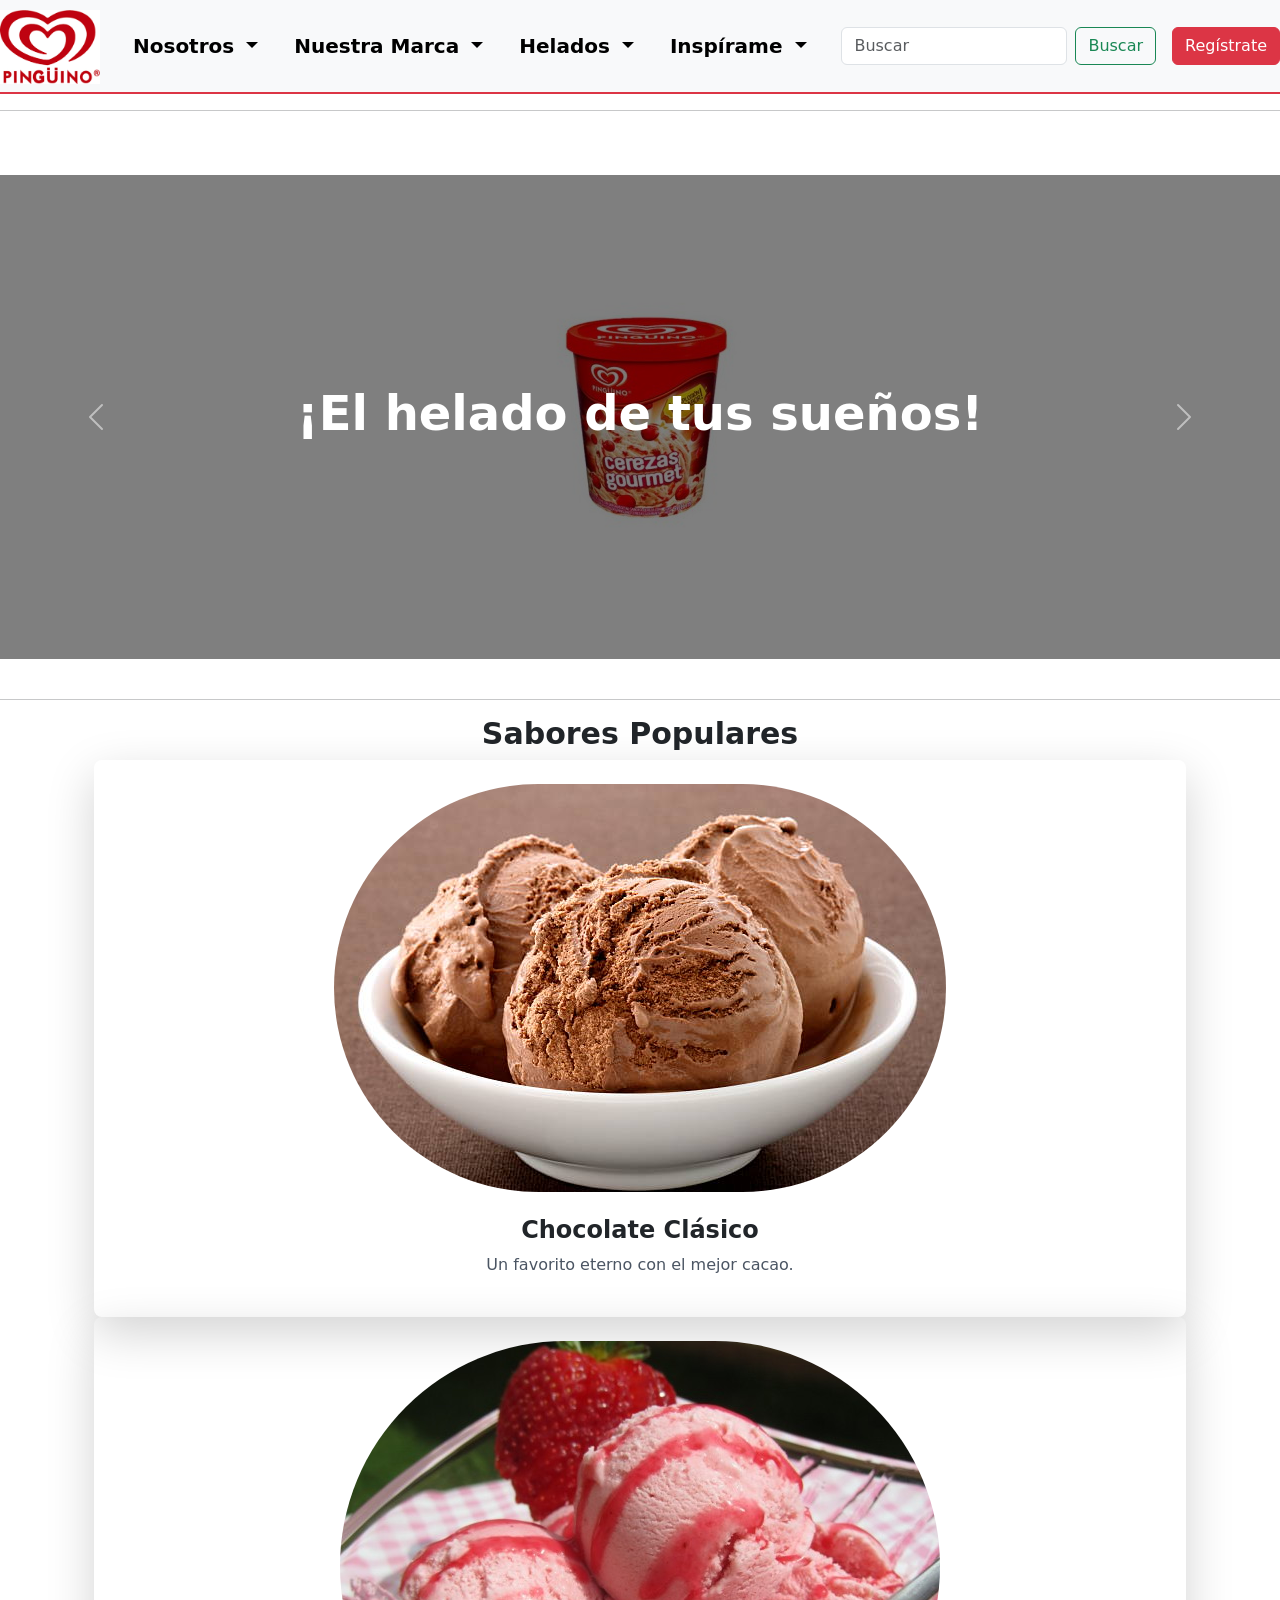
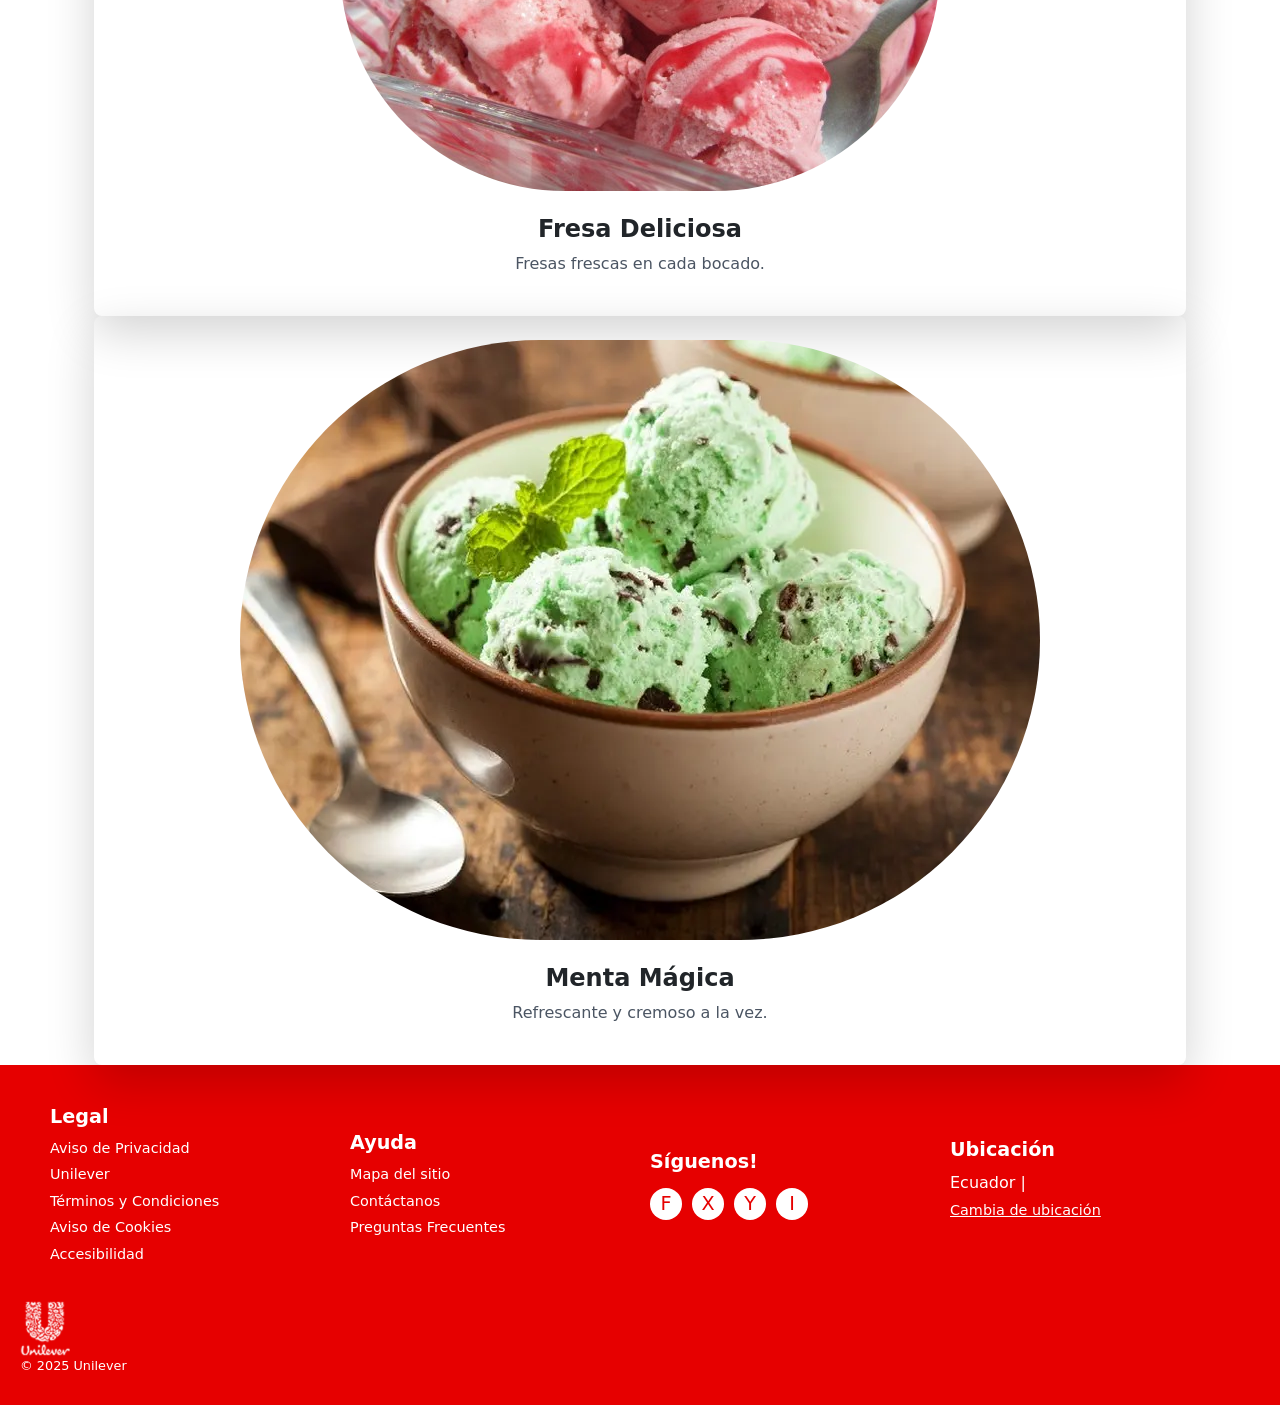
<file: src/pages/index.html>
<!DOCTYPE html>
<html lang="en">
<head>
    <meta charset="UTF-8">
    <meta name="viewport" content="width=device-width, initial-scale=1.0">
    <link href="../output.css" rel="stylesheet">
    <link rel="stylesheet" href="/src/css/index.css">
    <link rel="preconnect" href="https://fonts.googleapis.com">
<link rel="preconnect" href="https://fonts.gstatic.com" crossorigin>
<link href="https://fonts.googleapis.com/css2?family=Fjalla+One&family=Rubik+Vinyl&family=Space+Grotesk:wght@300..700&display=swap" rel="stylesheet">
    <link href="https://cdn.jsdelivr.net/npm/bootstrap@5.3.0-alpha1/dist/css/bootstrap.min.css" rel="stylesheet">
    <link rel="preconnect" href="https://fonts.googleapis.com">
    <title>Home</title>

</head>
<body>
  <!-- navegacion-->
<nav class="navbar navbar-expand-lg bg-body-tertiary">
  <a class="Logo">
    <img src="/src/assets/Imagenes/Logo.png" alt="Logo Pinguino" width="100" height="100" class="d-inline-block align-text-top">
  </a>
  <button class="navbar-toggler" type="button" data-bs-toggle="collapse" data-bs-target="#navbarNavDropdown" aria-controls="navbarNavDropdown" aria-expanded="false" aria-label="Toggle navigation">
    <span class="navbar-toggler-icon"></span>
  </button>
  <div class="collapse navbar-collapse" id="navbarNavDropdown">
    <ul class="navbar-nav me-auto">
      <!-- Nosotros -->
      <li class="nav-item dropdown">
        <a class="nav-link dropdown-toggle" href="Nosotros.html" role="button" data-bs-toggle="dropdown" aria-expanded="false">
          Nosotros
        </a>
        <ul class="dropdown-menu">
          <li><a class="dropdown-item" href="Index.html">Inicio</a></li>
          <li><a class="dropdown-item" href="mision.html">Misión</a></li>
          <li><a class="dropdown-item" href="vision.html">Visión</a></li>
        </ul>
      </li>
      <!-- Nuestra Marca -->
      <li class="nav-item dropdown">
        <a class="nav-link dropdown-toggle" href="#" role="button" data-bs-toggle="dropdown" aria-expanded="false">
          Nuestra Marca
        </a>
        <ul class="dropdown-menu">
          <li><a class="dropdown-item" href="Magnum.html">MAGNUM</a></li>
          <li><a class="dropdown-item" href="cornetto.html">CORNETTO</a></li>
          <li><a class="dropdown-item" href="casero.html">Casero</a></li>
        </ul>
      </li>
      <!-- Helados -->
      <li class="nav-item dropdown">
        <a class="nav-link dropdown-toggle" href="#" role="button" data-bs-toggle="dropdown" aria-expanded="false">
          Helados
        </a>
        <ul class="dropdown-menu">
          <li><a class="dropdown-item" href="#">Helado 1</a></li>
          <li><a class="dropdown-item" href="#">Helado 2</a></li>
          <li><a class="dropdown-item" href="#">Helado 3</a></li>
        </ul>
      </li>
      <!-- Inspírame -->
      <li class="nav-item dropdown">
        <a class="nav-link dropdown-toggle" href="#" role="button" data-bs-toggle="dropdown" aria-expanded="false">
          Inspírame
        </a>
        <ul class="dropdown-menu">
          <li><a class="dropdown-item" href="#">Idea 1</a></li>
          <li><a class="dropdown-item" href="#">Idea 2</a></li>
          <li><a class="dropdown-item" href="#">Idea 3</a></li>
        </ul>
      </li>
    </ul>
    <!-- Sección de Búsqueda -->
    <form class="d-flex me-3" role="search">
      <input class="form-control me-2" type="search" placeholder="Buscar" aria-label="Search">
      <button class="btn btn-outline-success" type="submit">Buscar</button>
    </form>
    <!-- Botón de Registro -->
    <a href="registro.html" class="btn btn-danger">Regístrate</a>
  </div>
</nav>
  <!-- tailwind-->
   <hr>
   <br>
   <br>
  <section class="relative bg-blue-50">
    <!-- Carrusel como fondo -->
<div id="iceCreamCarousel" class="carousel slide relative w-full h-screen" data-bs-ride="carousel">
  <!-- Slides -->
  <div class="carousel-inner h-full">
    <div class="carousel-item active h-full">
      <div class="flex justify-center items-center">
        <img src="/src/assets/Imagenes/carrucel 1.jpg" class="flex-grow max-w-[80%] object-cover" alt="Helado de Chocolate">
        <div class="absolute inset-0 bg-black opacity-50"></div> 
      </div>
                 
    </div>
    <div class="carousel-item h-full">
      <img src="/src/assets/Imagenes/carrucel 2.jpeg" class="w-[300vw] h-auto mx-auto object-cover" alt="Helado de Chocolate">
      <div class="absolute inset-0 bg-black opacity-50"></div> 
    </div>
    <div class="carousel-item h-full">
      <img src="/src/assets/Imagenes/carrucel 3.jpg" class="w-[300vw] h-auto mx-auto object-cover" alt="Helado de Chocolate">
      <div class="absolute inset-0 bg-black opacity-50"></div> 
    </div>
  </div>

  <!-- Controles del Carrusel -->
  <button class="carousel-control-prev" type="button" data-bs-target="#iceCreamCarousel" data-bs-slide="prev">
    <span class="carousel-control-prev-icon" aria-hidden="true"></span>
    <span class="visually-hidden">Anterior</span>
  </button>
  <button class="carousel-control-next" type="button" data-bs-target="#iceCreamCarousel" data-bs-slide="next">
    <span class="carousel-control-next-icon" aria-hidden="true"></span>
    <span class="visually-hidden">Siguiente</span>
  </button>
</div>

  
    <!-- Texto superpuesto -->
    <div class="absolute inset-0 flex flex-col justify-center items-center text-center text-white px-4 bg-black/50">
      <h2 class="text-5xl md:text-7xl font-bold mb-8 text-white md:text-pink-700">
        ¡El helado de tus sueños!
      </h2>
    </div>
  </section>
  
<br>
<hr>
<section id="flavors" class="bg-white py-16">
  <div class="container mx-auto px-4">
    <h3 class="text-3xl font-bold text-center mb-8">Sabores Populares</h3>
    <div class="grid grid-cols-1 md:grid-cols-3 gap-8">
      <!-- Flavor Card -->
      <div class="bg-blue-50 rounded-lg shadow-lg p-6 text-center">
        <img src="/src/assets/Imagenes/Chocolate Clasico.webp" alt="Chocolate" class="mx-auto mb-4 rounded-full w-24 h-24">
        <h4 class="text-xl font-bold text-gray-800">Chocolate Clásico</h4>
        <p class="text-gray-600">Un favorito eterno con el mejor cacao.</p>
      </div>
      <div class="bg-blue-50 rounded-lg shadow-lg p-6 text-center">
        <img src="/src/assets/Imagenes/fresa.jpg" alt="Fresa" class="mx-auto mb-4 rounded-full">
        <h4 class="text-xl font-bold text-gray-800">Fresa Deliciosa</h4>
        <p class="text-gray-600">Fresas frescas en cada bocado.</p>
      </div>
      <div class="bg-blue-50 rounded-lg shadow-lg p-6 text-center">
        <img src="/src/assets/Imagenes/menta.webp" alt="Menta" class="mx-auto mb-4 rounded-full w-24 h-24">
        <h4 class="text-xl font-bold text-gray-800">Menta Mágica</h4>
        <p class="text-gray-600">Refrescante y cremoso a la vez.</p>
      </div>
    </div>
  </div>
</section>

<footer>
  <div class="footer-container">
    <div class="footer-column">
      <h3>Legal</h3>
      <a href="#">Aviso de Privacidad</a>
      <a href="#">Unilever</a>
      <a href="#">Términos y Condiciones</a>
      <a href="#">Aviso de Cookies</a>
      <a href="#">Accesibilidad</a>
    </div>
    <div class="footer-column">
      <h3>Ayuda</h3>
      <a href="#">Mapa del sitio</a>
      <a href="#">Contáctanos</a>
      <a href="#">Preguntas Frecuentes</a>
    </div>
    <div class="footer-column">
      <h3>Síguenos!</h3>
      <div class="social-icons">
        <a href="#" title="Facebook">F</a>
        <a href="#" title="Twitter">X</a>
        <a href="#" title="YouTube">Y</a>
        <a href="#" title="Instagram">I</a>
      </div>
    </div>
    <div class="footer-column">
      <h3>Ubicación</h3>
      <p>Ecuador | <a href="#" style="color: white; text-decoration: underline;">Cambia de ubicación</a></p>
    </div>
  </div>
  <div class="footer-logo">
    <img src="/src/assets/Imagenes/unilever.avif" alt="Unilever Logo">© 2025 Unilever
  </div>
</footer>
  <script src="https://cdn.jsdelivr.net/npm/bootstrap@5.3.0-alpha1/dist/js/bootstrap.bundle.min.js"></script>

  <script src="/src/js/javascript.js"></script>
</body>
</html>
</file>
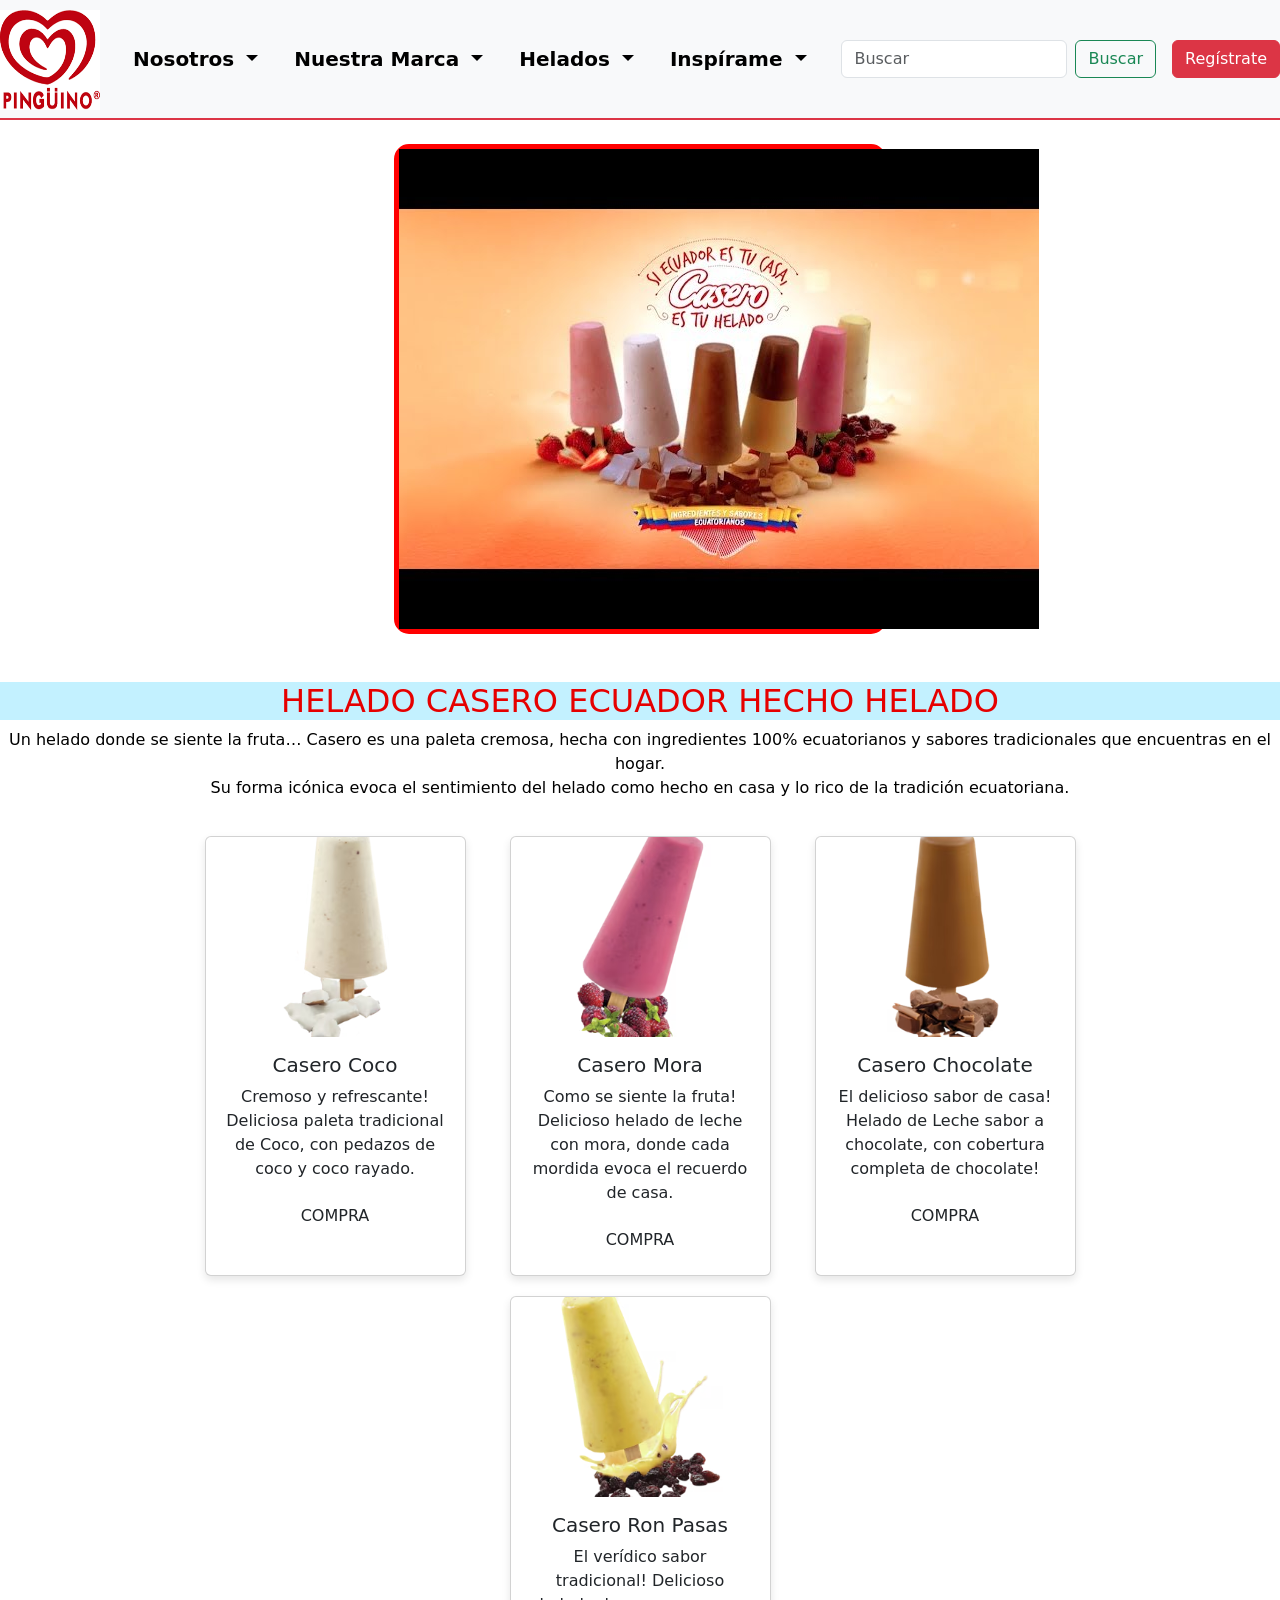
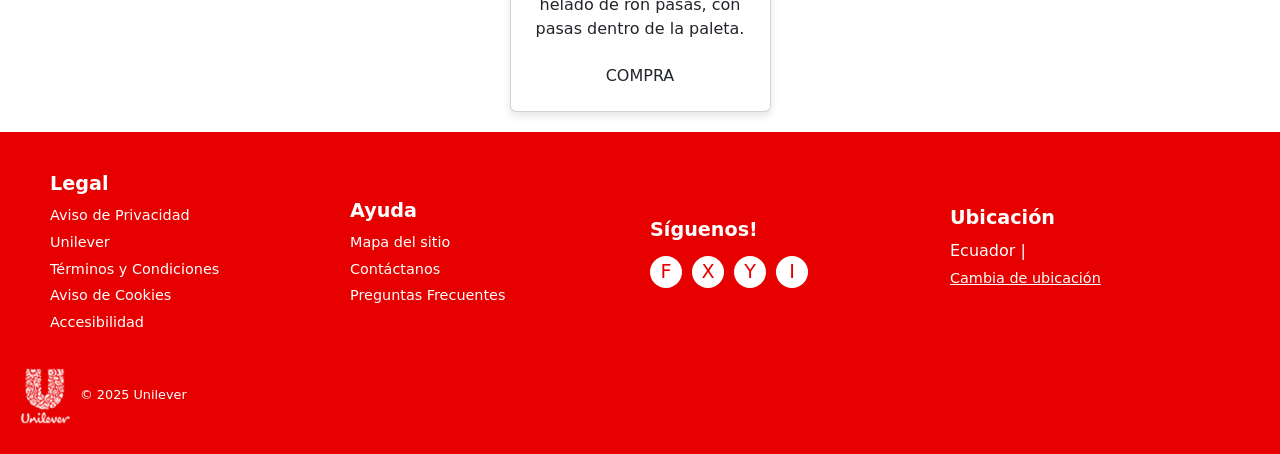
<file: src/pages/Casero.html>
<!DOCTYPE html>
<html lang="es">
<head>
    <meta charset="UTF-8">
    <meta name="viewport" content="width=device-width, initial-scale=1.0">
    <link rel="stylesheet" href="/src/css/casero.css">
    <link rel="preconnect" href="https://fonts.googleapis.com">
    <link rel="preconnect" href="https://fonts.gstatic.com" crossorigin>
    <link href="https://fonts.googleapis.com/css2?family=Space+Grotesk:wght@300..700&display=swap" rel="stylesheet">
    <link href="https://cdn.jsdelivr.net/npm/bootstrap@5.3.3/dist/css/bootstrap.min.css" rel="stylesheet" integrity="sha384-QWTKZyjpPEjISv5WaRU9OFeRpok6YctnYmDr5pNlyT2bRjXh0JMhjY6hW+ALEwIH" crossorigin="anonymous">
    <link href="https://cdn.jsdelivr.net/npm/bootstrap@5.3.3/dist/css/bootstrap.min.css" rel="stylesheet" integrity="sha384-QWTKZyjpPEjISv5WaRU9OFeRpok6YctnYmDr5pNlyT2bRjXh0JMhjY6hW+ALEwIH" crossorigin="anonymous">
    <title>Helados Caseros </title>
</head>
<body>
    <nav class="navbar navbar-expand-lg bg-body-tertiary">
      <a class="Logo">
        <img src="/src/assets/Imagenes/Logo.png" alt="Logo Pinguino" width="100" height="100" class="d-inline-block align-text-top">
      </a>
      <button class="navbar-toggler" type="button" data-bs-toggle="collapse" data-bs-target="#navbarNavDropdown" aria-controls="navbarNavDropdown" aria-expanded="false" aria-label="Toggle navigation">
        <span class="navbar-toggler-icon"></span>
      </button>
      <div class="collapse navbar-collapse" id="navbarNavDropdown">
        <ul class="navbar-nav me-auto">
          <!-- Nosotros -->
          <li class="nav-item dropdown">
            <a class="nav-link dropdown-toggle" href="Nosotros.html" role="button" data-bs-toggle="dropdown" aria-expanded="false">
              Nosotros
            </a>
            <ul class="dropdown-menu">
              <li><a class="dropdown-item" href="Index.html">Inicio</a></li>
              <li><a class="dropdown-item" href="mision.html">Misión</a></li>
              <li><a class="dropdown-item" href="vision.html">Visión</a></li>
            </ul>
          </li>
          <!-- Nuestra Marca -->
          <li class="nav-item dropdown">
            <a class="nav-link dropdown-toggle" href="#" role="button" data-bs-toggle="dropdown" aria-expanded="false">
              Nuestra Marca
            </a>
            <ul class="dropdown-menu">
              <li><a class="dropdown-item" href="#">MAGNUM</a></li>
              <li><a class="dropdown-item" href="#">CORNETTO</a></li>
              <li><a class="dropdown-item" href="#">CASERO</a></li>
            </ul>
          </li>
          <!-- Helados -->
          <li class="nav-item dropdown">
            <a class="nav-link dropdown-toggle" href="#" role="button" data-bs-toggle="dropdown" aria-expanded="false">
              Helados
            </a>
            <ul class="dropdown-menu">
              <li><a class="dropdown-item" href="#">Helado 1</a></li>
              <li><a class="dropdown-item" href="#">Helado 2</a></li>
              <li><a class="dropdown-item" href="#">Helado 3</a></li>
            </ul>
          </li>
          <!-- Inspírame -->
          <li class="nav-item dropdown">
            <a class="nav-link dropdown-toggle" href="#" role="button" data-bs-toggle="dropdown" aria-expanded="false">
              Inspírame
            </a>
            <ul class="dropdown-menu">
              <li><a class="dropdown-item" href="#">Idea 1</a></li>
              <li><a class="dropdown-item" href="#">Idea 2</a></li>
              <li><a class="dropdown-item" href="#">Idea 3</a></li>
            </ul>
          </li>
        </ul>
        <!-- Sección de Búsqueda -->
        <form class="d-flex me-3" role="search">
          <input class="form-control me-2" type="search" placeholder="Buscar" aria-label="Search">
          <button class="btn btn-outline-success" type="submit">Buscar</button>
        </form>
        <!-- Botón de Registro -->
        <a href="registro.html" class="btn btn-danger">Regístrate</a>
      </div>
    </nav>
      <br>
      <div class="img-casero">
      <img src="/src/assets/Imagenes/caseros.jpg" alt="">
    </div>
    <br>
    <br>
    <div>
    <h2 class="texto-principal">HELADO CASERO
      ECUADOR HECHO HELADO</h2>
      <p class="parrafo">
        Un helado donde se siente la fruta… Casero es una paleta cremosa, hecha con ingredientes 100% ecuatorianos y sabores tradicionales que encuentras en el hogar. <br>Su forma icónica evoca el sentimiento del helado como hecho en casa y lo rico de la tradición ecuatoriana.
      </p>
      <div class="container">
        <div class="row">
            <div class="col-md-3">
                <div class="card card-custom">
                    <img src="/src/assets/Imagenes/Casero de coco.avif" class="card-img-top" alt="Casero Coco">
                    <div class="card-body">
                        <h5 class="card-title">Casero Coco</h5>
                        <p class="card-text">Cremoso y refrescante! Deliciosa paleta tradicional de Coco, con pedazos de coco y coco rayado.</p>
                        <button class="btn btn-custom">COMPRA</button>
                    </div>
                </div>
            </div>
            <div class="col-md-3">
                <div class="card card-custom">
                    <img src="/src/assets/Imagenes/Casero mora.avif" class="card-img-top" alt="Casero Mora">
                    <div class="card-body">
                        <h5 class="card-title">Casero Mora</h5>
                        <p class="card-text">Como se siente la fruta! Delicioso helado de leche con mora, donde cada mordida evoca el recuerdo de casa.</p>
                        <button class="btn btn-custom">COMPRA</button>
                    </div>
                </div>
            </div>
            <div class="col-md-3">
                <div class="card card-custom">
                    <img src="/src/assets/Imagenes/Casero Chocolate.avif" class="card-img-top" alt="Casero Chocolate">
                    <div class="card-body">
                        <h5 class="card-title">Casero Chocolate</h5>
                        <p class="card-text">El delicioso sabor de casa! Helado de Leche sabor a chocolate, con cobertura completa de chocolate!</p>
                        <button class="btn btn-custom">COMPRA</button>
                    </div>
                </div>
            </div>
            <div class="col-md-3">
                <div class="card card-custom">
                    <img src="/src/assets/Imagenes/Casero Rom pasas.avif" class="card-img-top" alt="Casero Ron Pasas">
                    <div class="card-body">
                        <h5 class="card-title">Casero Ron Pasas</h5>
                        <p class="card-text">El verídico sabor tradicional! Delicioso helado de ron pasas, con pasas dentro de la paleta.</p>
                        <button class="btn btn-custom">COMPRA</button>
                    </div>
                </div>
            </div>
        </div>
    </div>
            
    <footer>
        <div class="footer-container">
          <div class="footer-column">
            <h3>Legal</h3>
            <a href="#">Aviso de Privacidad</a>
            <a href="#">Unilever</a>
            <a href="#">Términos y Condiciones</a>
            <a href="#">Aviso de Cookies</a>
            <a href="#">Accesibilidad</a>
          </div>
          <div class="footer-column">
            <h3>Ayuda</h3>
            <a href="#">Mapa del sitio</a>
            <a href="#">Contáctanos</a>
            <a href="#">Preguntas Frecuentes</a>
          </div>
          <div class="footer-column">
            <h3>Síguenos!</h3>
            <div class="social-icons">
              <a href="#" title="Facebook">F</a>
              <a href="#" title="Twitter">X</a>
              <a href="#" title="YouTube">Y</a>
              <a href="#" title="Instagram">I</a>
            </div>
          </div>
          <div class="footer-column">
            <h3>Ubicación</h3>
            <p>Ecuador | <a href="#" style="color: white; text-decoration: underline;">Cambia de ubicación</a></p>
          </div>
        </div>
        <div class="footer-logo">
          <img src="/src/assets/Imagenes/unilever.avif" alt="Unilever Logo">© 2025 Unilever
        </div>

        
      </footer>
      <script src="https://cdn.jsdelivr.net/npm/bootstrap@5.3.0-alpha1/dist/js/bootstrap.bundle.min.js"></script>
      <script src="/src/js/casero.js"></script>
</body>
</html>
</file>
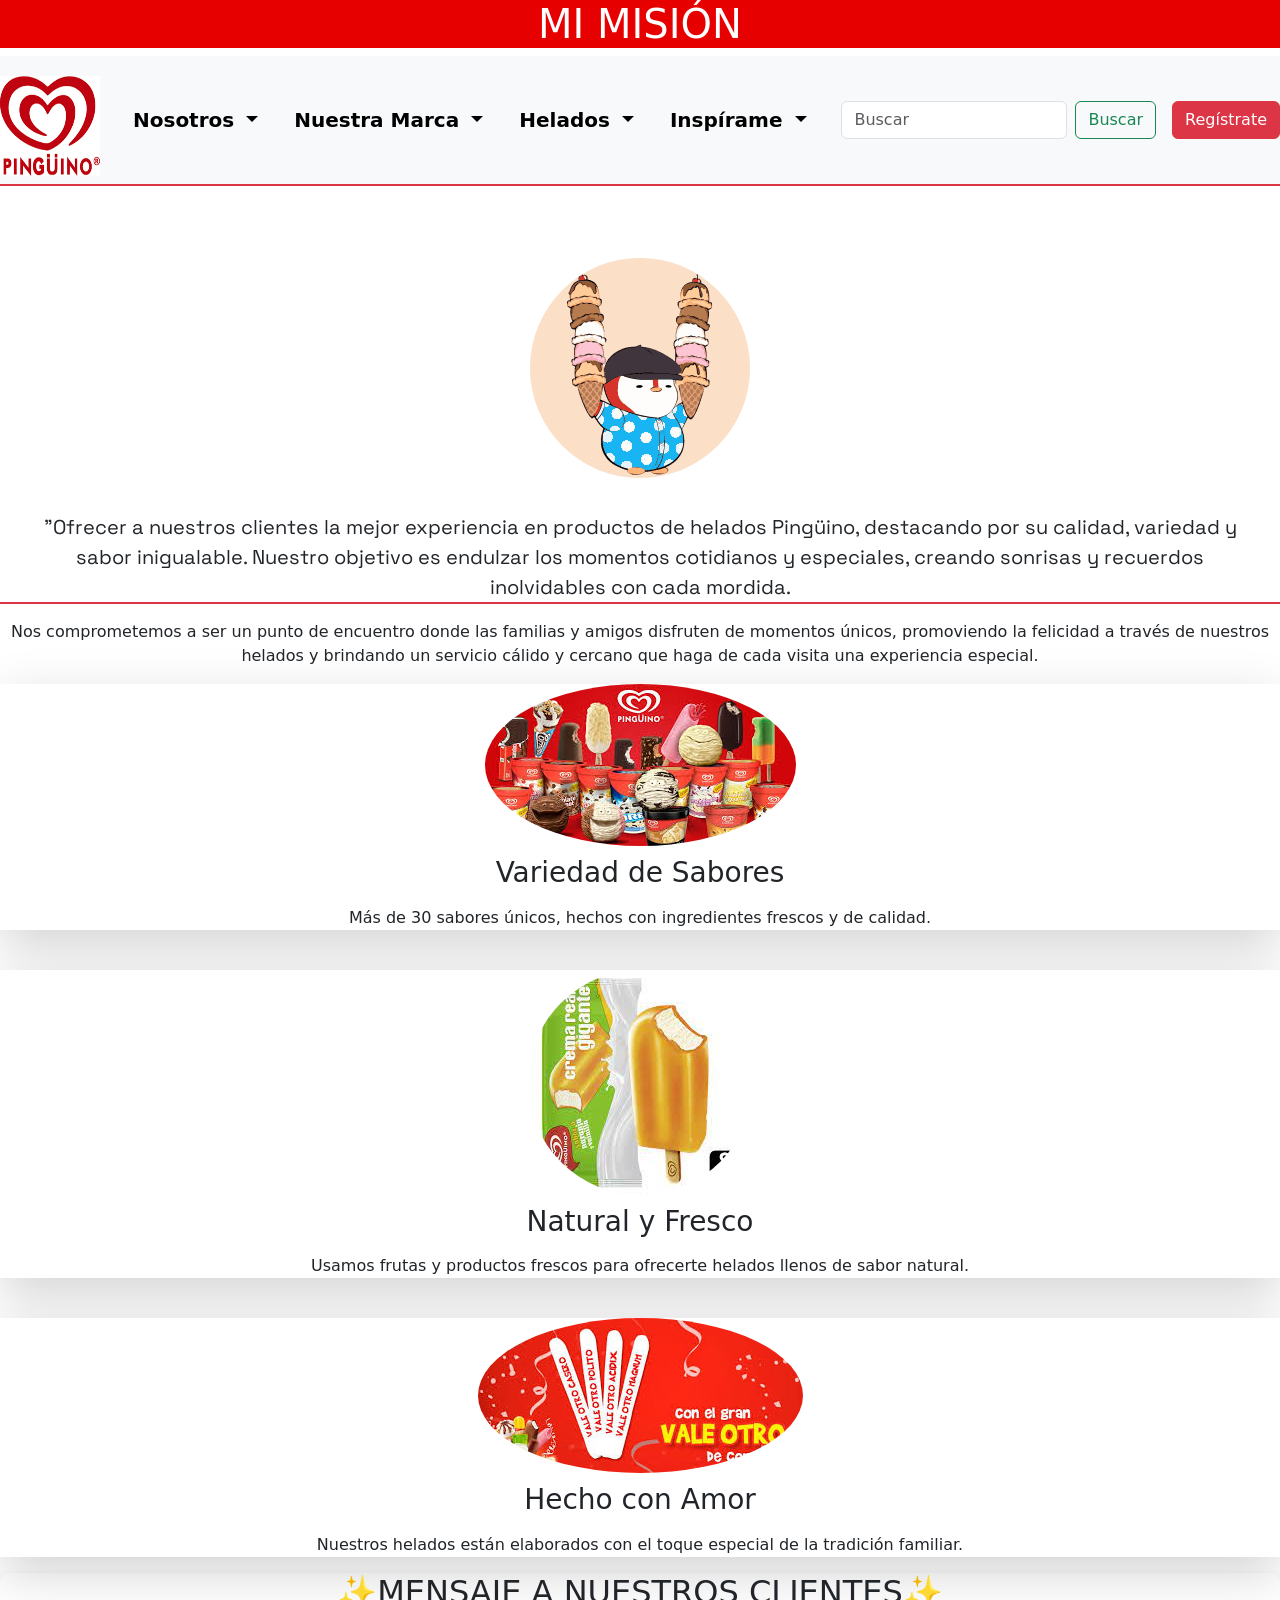
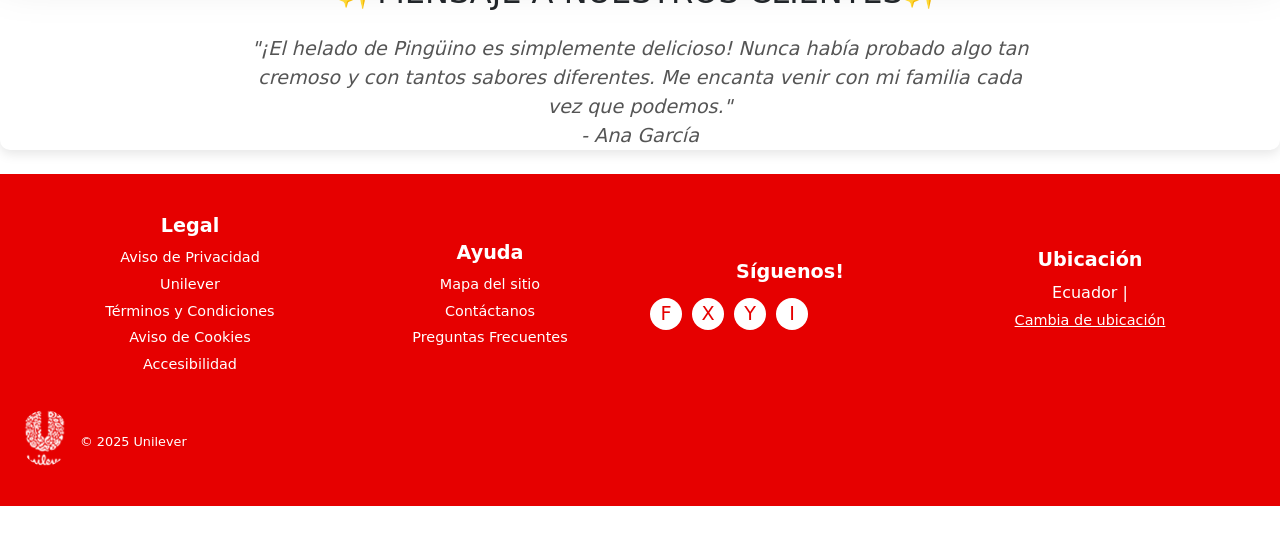
<file: src/pages/mision.html>
<!DOCTYPE html>
<html lang="es">
<head>
    <meta charset="UTF-8">
    <meta name="viewport" content="width=device-width, initial-scale=1.0">
    <link rel="stylesheet" href="/src/css/mision.css">
    <link rel="preconnect" href="https://fonts.googleapis.com">
    <link rel="preconnect" href="https://fonts.gstatic.com" crossorigin>
    <link href="https://fonts.googleapis.com/css2?family=Space+Grotesk:wght@300..700&display=swap" rel="stylesheet">
    <link href="https://cdn.jsdelivr.net/npm/bootstrap@5.3.3/dist/css/bootstrap.min.css" rel="stylesheet" integrity="sha384-QWTKZyjpPEjISv5WaRU9OFeRpok6YctnYmDr5pNlyT2bRjXh0JMhjY6hW+ALEwIH" crossorigin="anonymous">
    <link href="https://cdn.jsdelivr.net/npm/bootstrap@5.3.3/dist/css/bootstrap.min.css" rel="stylesheet" integrity="sha384-QWTKZyjpPEjISv5WaRU9OFeRpok6YctnYmDr5pNlyT2bRjXh0JMhjY6hW+ALEwIH" crossorigin="anonymous">
    <title>Nuestra misión</title>
</head>
<body>
    <h1 class="mi-mision">MI MISIÓN</h1>
    <nav class="navbar navbar-expand-lg bg-body-tertiary">
        <a class="Logo">
          <img src="/src/assets/Imagenes/Logo.png" alt="Logo Pinguino" width="100" height="100" class="d-inline-block align-text-top">
        </a>
        <button class="navbar-toggler" type="button" data-bs-toggle="collapse" data-bs-target="#navbarNavDropdown" aria-controls="navbarNavDropdown" aria-expanded="false" aria-label="Toggle navigation">
          <span class="navbar-toggler-icon"></span>
        </button>
        <div class="collapse navbar-collapse" id="navbarNavDropdown">
          <ul class="navbar-nav me-auto">
            <!-- Nosotros -->
            <li class="nav-item dropdown">
              <a class="nav-link dropdown-toggle" href="Nosotros.html" role="button" data-bs-toggle="dropdown" aria-expanded="false">
                Nosotros
              </a>
              <ul class="dropdown-menu">
                <li><a class="dropdown-item" href="Index.html">Inicio</a></li>
                <li><a class="dropdown-item" href="mision.html">Misión</a></li>
                <li><a class="dropdown-item" href="vision.html">Visión</a></li>
                <li><a class="dropdown-item" href="equipo.html">Equipo</a></li>
              </ul>
            </li>
            <!-- Nuestra Marca -->
            <li class="nav-item dropdown">
              <a class="nav-link dropdown-toggle" href="#" role="button" data-bs-toggle="dropdown" aria-expanded="false">
                Nuestra Marca
              </a>
              <ul class="dropdown-menu">
                <li><a class="dropdown-item" href="#">Marca 1</a></li>
                <li><a class="dropdown-item" href="#">Marca 2</a></li>
                <li><a class="dropdown-item" href="#">Marca 3</a></li>
              </ul>
            </li>
            <!-- Helados -->
            <li class="nav-item dropdown">
              <a class="nav-link dropdown-toggle" href="#" role="button" data-bs-toggle="dropdown" aria-expanded="false">
                Helados
              </a>
              <ul class="dropdown-menu">
                <li><a class="dropdown-item" href="#">Helado 1</a></li>
                <li><a class="dropdown-item" href="#">Helado 2</a></li>
                <li><a class="dropdown-item" href="#">Helado 3</a></li>
              </ul>
            </li>
            <!-- Inspírame -->
            <li class="nav-item dropdown">
              <a class="nav-link dropdown-toggle" href="#" role="button" data-bs-toggle="dropdown" aria-expanded="false">
                Inspírame
              </a>
              <ul class="dropdown-menu">
                <li><a class="dropdown-item" href="#">Idea 1</a></li>
                <li><a class="dropdown-item" href="#">Idea 2</a></li>
                <li><a class="dropdown-item" href="#">Idea 3</a></li>
              </ul>
            </li>
          </ul>
          <!-- Sección de Búsqueda -->
          <form class="d-flex me-3" role="search">
            <input class="form-control me-2" type="search" placeholder="Buscar" aria-label="Search">
            <button class="btn btn-outline-success" type="submit">Buscar</button>
          </form>
          <!-- Botón de Registro -->
          <a href="registro.html" class="btn btn-danger">Regístrate</a>
        </div>
      </nav>      
      <br>
      <div class="gif-Pinguino text-center py-5">
        <!-- Gif animado -->
        <div class="gif-container mb-4">
          <img src="/src/assets/Imagenes/penguin-penguins.gif" alt="gif-Pinguino" class="mx-auto w-1/2" id="penguinGif">
      </div>
      
        <!-- Texto -->
        <p class="texto mx-auto px-4 text-lg leading-relaxed max-w-3xl mb-8">
            "Ofrecer a nuestros clientes la mejor experiencia en productos de helados Pingüino, destacando por su calidad, variedad y sabor inigualable. Nuestro objetivo es endulzar los momentos cotidianos y especiales, creando sonrisas y recuerdos inolvidables con cada mordida.
        </p>
    
        <div class="texto-mas mb-8">
            <p class="texto-contenido text-xl text-gray-700">
                Nos comprometemos a ser un punto de encuentro donde las familias y amigos disfruten de momentos únicos, promoviendo la felicidad a través de nuestros helados y brindando un servicio cálido y cercano que haga de cada visita una experiencia especial.
            </p>
        </div>
       <!-- Características con animaciones -->
       <div class="caracteristicas grid grid-cols-1 sm:grid-cols-2 lg:grid-cols-3 gap-10 mt-12">
        <div class="feature p-6 bg-white shadow-lg rounded-xl transform hover:scale-105 transition-all duration-300" data-aos="fade-up">
            <div class="image-container">
              <img src="/src/assets/Imagenes/pinguinosH.jpg" alt="Variedad de Sabores" class="image-hover">
              <div class="text-container">
                <h3 class="text-2xl font-bold text-center text-pink-600">Variedad de Sabores</h3>
                <p class="text-center mt-3 text-gray-600">
                    Más de 30 sabores únicos, hechos con ingredientes frescos y de calidad.
                </p>
              </div>
            </div>
        </div>
        <br>
        <div class="feature p-6 bg-white shadow-lg rounded-xl transform hover:scale-105 transition-all duration-300" data-aos="fade-up" data-aos-delay="200">
          <div class="image-container">
            <img src="/src/assets/Imagenes/images 3.jpg" alt="Natural y Fresco" class="image-hover">
            <div class="text-container">
              <h3 class="text-2xl font-bold text-center text-pink-600">Natural y Fresco</h3>
              <p class="text-center mt-3 text-gray-600">
                  Usamos frutas y productos frescos para ofrecerte helados llenos de sabor natural.
              </p>
            </div>
          </div>
        </div>
        <br>
        <div class="feature p-6 bg-white shadow-lg rounded-xl transform hover:scale-105 transition-all duration-300" data-aos="fade-up" data-aos-delay="400">
          <div class="image-container">
            <img src="/src/assets/Imagenes/images 1.jpg" alt="Hecho con Amor" class="image-hover">
            <div class="text-container">
              <h3 class="text-2xl font-bold text-center text-pink-600">Hecho con Amor</h3>
              <p class="text-center mt-3 text-gray-600">
                  Nuestros helados están elaborados con el toque especial de la tradición familiar.
              </p>
            </div>
          </div>
        </div>
      </div>
      
        <!-- Testimonio Interactivo -->
        <div class="testimonio mt-10 mb-10 bg-pink-100 p-8 rounded-xl" data-aos="fade-left">
          <h2 class="text-3xl font-semibold text-pink-600 mb-4">✨MENSAJE A NUESTROS CLIENTES✨</h2>
          <div class="testimonial-quote">
              <p class="text-xl italic text-center text-gray-700 mb-6">"¡El helado de Pingüino es simplemente delicioso! Nunca había probado algo tan cremoso y con tantos sabores diferentes. Me encanta venir con mi familia cada vez que podemos."</p>
              <p class="text-center font-bold text-gray-600">- Ana García</p>
          </div>
      </div>
      
    
      <footer>
  <div class="footer-container">
    <div class="footer-column">
      <h3>Legal</h3>
      <a href="#">Aviso de Privacidad</a>
      <a href="#">Unilever</a>
      <a href="#">Términos y Condiciones</a>
      <a href="#">Aviso de Cookies</a>
      <a href="#">Accesibilidad</a>
    </div>
    <div class="footer-column">
      <h3>Ayuda</h3>
      <a href="#">Mapa del sitio</a>
      <a href="#">Contáctanos</a>
      <a href="#">Preguntas Frecuentes</a>
    </div>
    <div class="footer-column">
      <h3>Síguenos!</h3>
      <div class="social-icons">
        <a href="#" title="Facebook">F</a>
        <a href="#" title="Twitter">X</a>
        <a href="#" title="YouTube">Y</a>
        <a href="#" title="Instagram">I</a>
      </div>
    </div>
    <div class="footer-column">
      <h3>Ubicación</h3>
      <p>Ecuador | <a href="#" style="color: white; text-decoration: underline;">Cambia de ubicación</a></p>
    </div>
  </div>
  <div class="footer-logo">
    <img src="/src/assets/Imagenes/unilever.avif" alt="Unilever Logo">© 2025 Unilever
  </div>
</footer>
<script src="/src/js/MISION.js"></script>
<script src="https://cdn.jsdelivr.net/npm/bootstrap@5.3.0-alpha1/dist/js/bootstrap.bundle.min.js"></script>
</body>
</html>
</file>
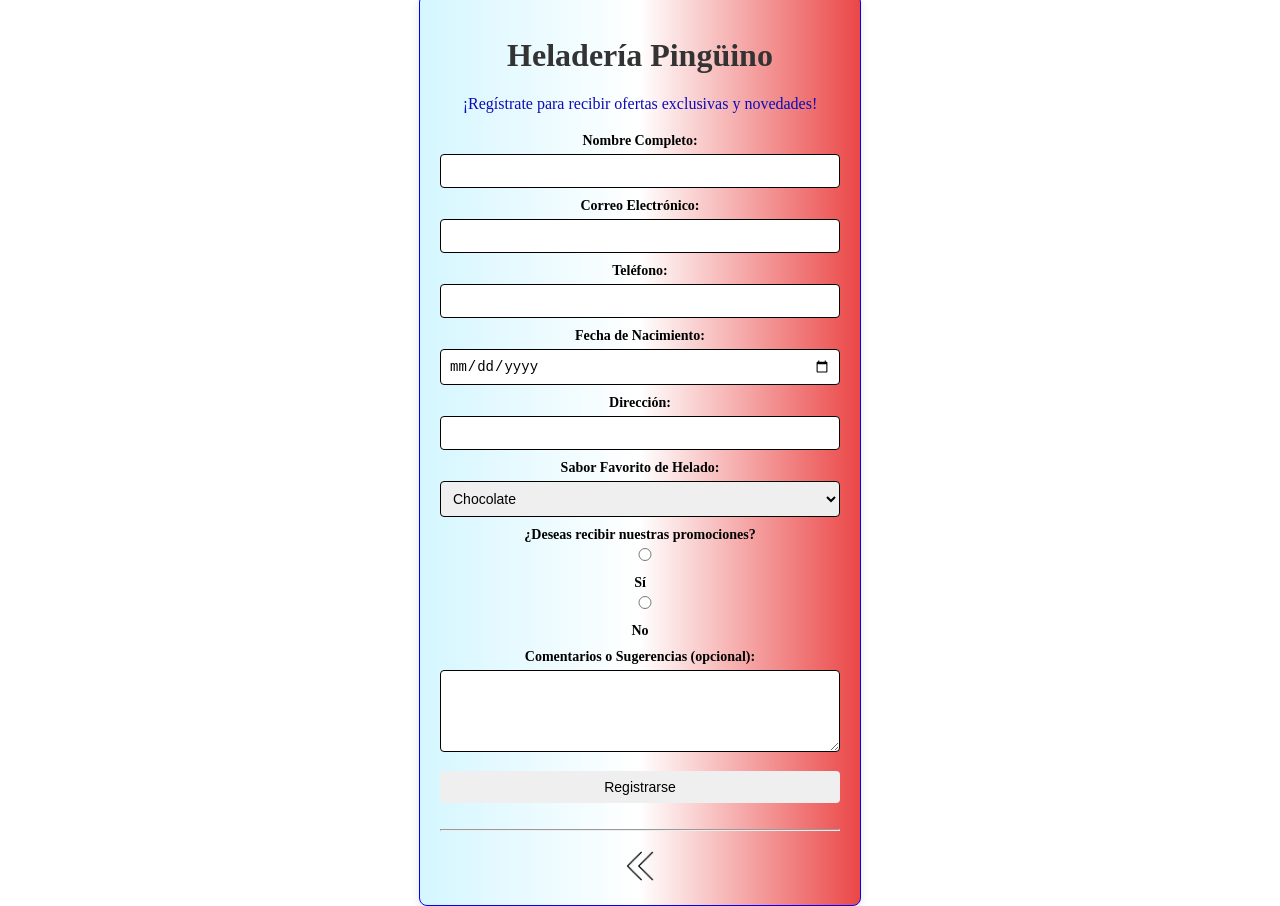
<file: src/pages/Registro.html>
<!DOCTYPE html>
<html lang="es">
<head>
    <meta charset="UTF-8">
    <meta name="viewport" content="width=device-width, initial-scale=1.0">
    <link rel="stylesheet" href="/src/css/registro.css">
    <title>Formulario de Registro - Heladería Pingüino</title>
</head>
<body>
    <form action="#" method="post">
        <h1>Heladería Pingüino</h1>
        <p>¡Regístrate para recibir ofertas exclusivas y novedades!</p>

        <label for="nombre">Nombre Completo:</label>
        <input type="text" id="nombre" name="nombre" required>

        <label for="email">Correo Electrónico:</label>
        <input type="email" id="email" name="email" required>

        <label for="telefono">Teléfono:</label>
        <input type="tel" id="telefono" name="telefono" required>

        <label for="fecha_nacimiento">Fecha de Nacimiento:</label>
        <input type="date" id="fecha_nacimiento" name="fecha_nacimiento" required>

        <label for="direccion">Dirección:</label>
        <input type="text" id="direccion" name="direccion">

        <label>Sabor Favorito de Helado:</label>
        <select id="sabor" name="sabor">
            <option value="chocolate">Chocolate</option>
            <option value="vainilla">Vainilla</option>
            <option value="fresa">Fresa</option>
            <option value="mango">Mango</option>
            <option value="otro">Otro</option>
        </select>

        <label>¿Deseas recibir nuestras promociones?</label>
        <input type="radio" id="promocion_si" name="promocion" value="si" required>
        <label for="promocion_si">Sí</label>
        <input type="radio" id="promocion_no" name="promocion" value="no" required>
        <label for="promocion_no">No</label>

        <label for="comentarios">Comentarios o Sugerencias (opcional):</label>
        <textarea id="comentarios" name="comentarios" rows="4"></textarea>
        <button type="submit">Registrarse</button>
        <br>
        <br>
        <hr>

        <footer>
              <!-- Flecha para regresar al inicio -->
    <a href="Index.html" class="back-to-top"><img src="/src/assets/Imagenes/izquierda.png" alt="regreso al inicio"></a>
        </footer>

    </form>
</body>
</html>
</file>
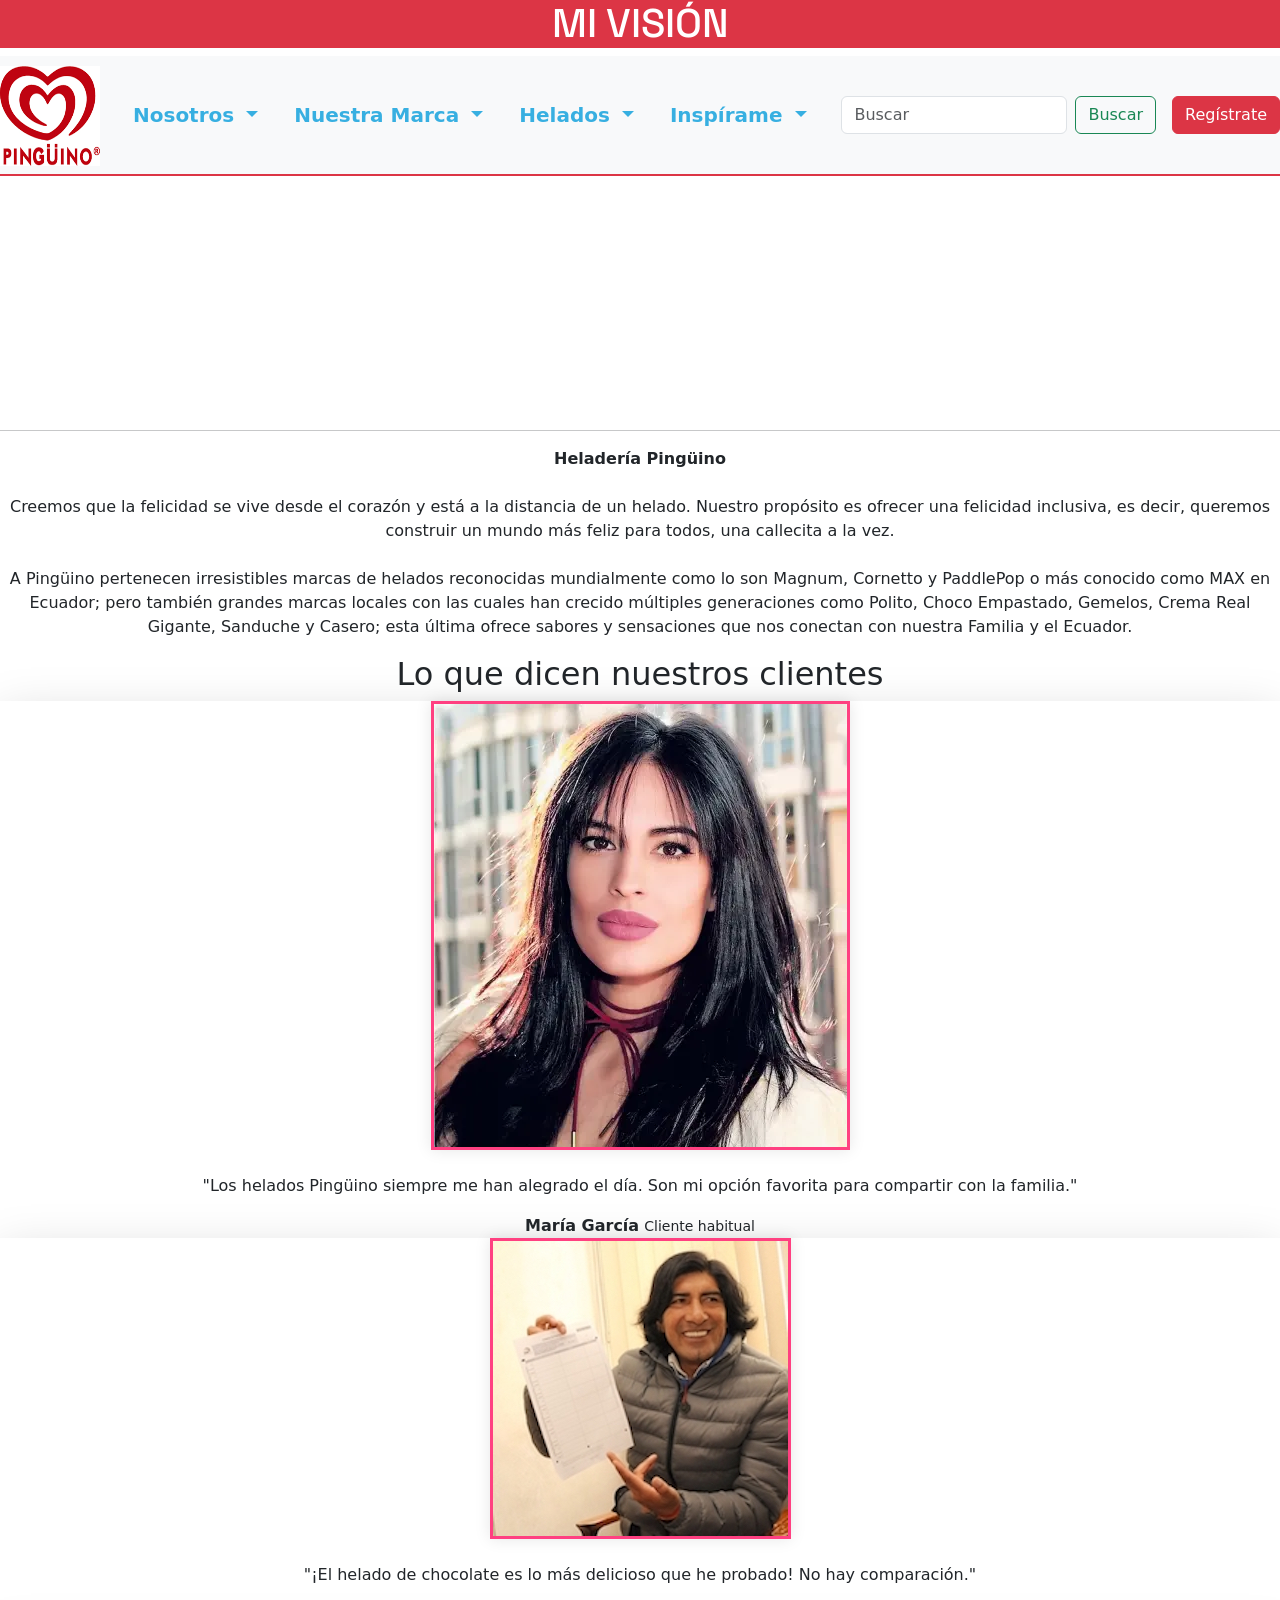
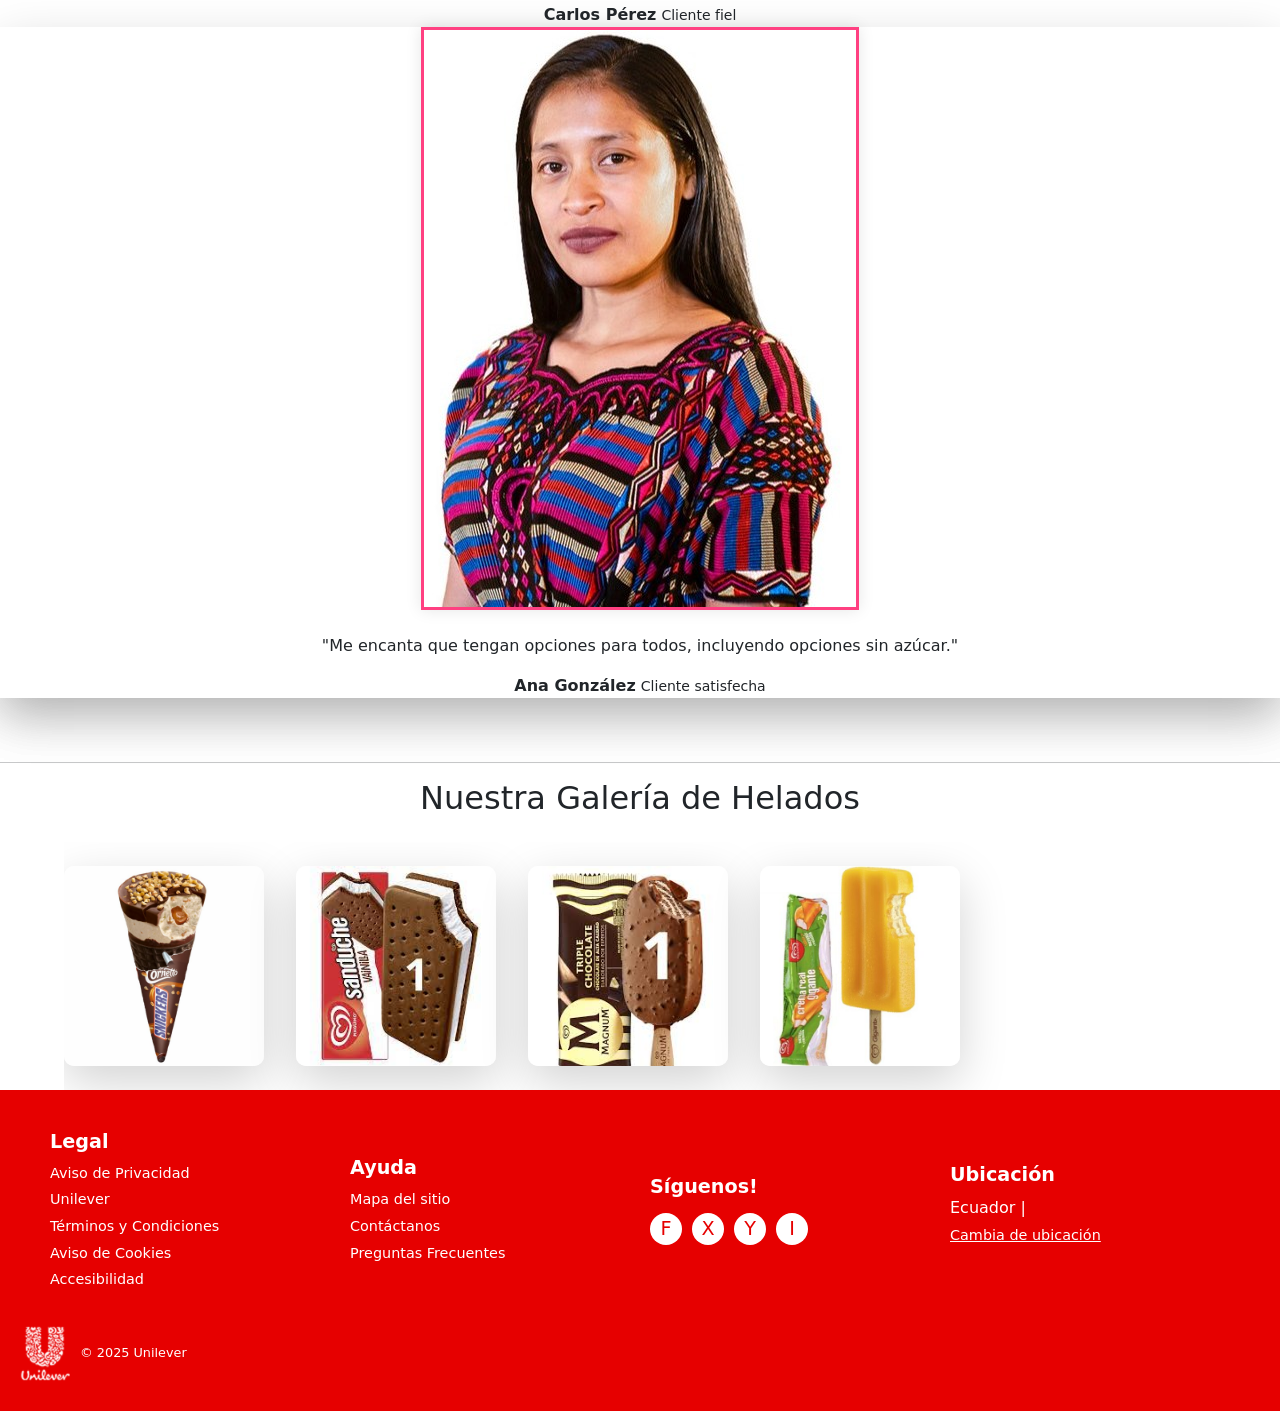
<file: src/pages/vision.html>
<!DOCTYPE html>
<html lang="es">
<head>
    <meta charset="UTF-8">
    <meta name="viewport" content="width=device-width, initial-scale=1.0">
    <link rel="stylesheet" href="/src/css/vision.css">
    <link rel="preconnect" href="https://fonts.googleapis.com">
    <link rel="preconnect" href="https://fonts.gstatic.com" crossorigin>
    <link href="https://cdn.jsdelivr.net/npm/bootstrap@5.3.0-alpha1/dist/css/bootstrap.min.css" rel="stylesheet">
    <link href="https://fonts.googleapis.com/css2?family=Space+Grotesk:wght@300..700&display=swap" rel="stylesheet">
    <link href="https://cdn.jsdelivr.net/npm/bootstrap@5.3.3/dist/css/bootstrap.min.css" rel="stylesheet" integrity="sha384-QWTKZyjpPEjISv5WaRU9OFeRpok6YctnYmDr5pNlyT2bRjXh0JMhjY6hW+ALEwIH" crossorigin="anonymous">
    <title>Nuestra visión</title>
</head>
<body>
    <h1 class="mi-vision">MI VISIÓN</h1>
    <nav class="navbar navbar-expand-lg bg-body-tertiary">
      <a class="Logo">
        <img src="/src/assets/Imagenes/Logo.png" alt="Logo Pinguino" width="100" height="100" class="d-inline-block align-text-top">
      </a>
      <button class="navbar-toggler" type="button" data-bs-toggle="collapse" data-bs-target="#navbarNavDropdown" aria-controls="navbarNavDropdown" aria-expanded="false" aria-label="Toggle navigation">
        <span class="navbar-toggler-icon"></span>
      </button>
      <div class="collapse navbar-collapse" id="navbarNavDropdown">
        <ul class="navbar-nav me-auto">
          <!-- Nosotros -->
          <li class="nav-item dropdown">
            <a class="nav-link dropdown-toggle" href="Nosotros.html" role="button" data-bs-toggle="dropdown" aria-expanded="false">
              Nosotros
            </a>
            <ul class="dropdown-menu">
              <li><a class="dropdown-item" href="Index.html">Inicio</a></li>
              <li><a class="dropdown-item" href="mision.html">Misión</a></li>
              <li><a class="dropdown-item" href="vision.html">Visión</a></li>
            </ul>
          </li>
          <!-- Nuestra Marca -->
          <li class="nav-item dropdown">
            <a class="nav-link dropdown-toggle" href="#" role="button" data-bs-toggle="dropdown" aria-expanded="false">
              Nuestra Marca
            </a>
            <ul class="dropdown-menu">
              <li><a class="dropdown-item" href="Magnum.html">MAGNUM</a></li>
              <li><a class="dropdown-item" href="cornetto.html">CORNETTO</a></li>
              <li><a class="dropdown-item" href="casero.html">CASERO</a></li>
            </ul>
          </li>
          <!-- Helados -->
          <li class="nav-item dropdown">
            <a class="nav-link dropdown-toggle" href="#" role="button" data-bs-toggle="dropdown" aria-expanded="false">
              Helados
            </a>
            <ul class="dropdown-menu">
              <li><a class="dropdown-item" href="#">Helado 1</a></li>
              <li><a class="dropdown-item" href="#">Helado 2</a></li>
              <li><a class="dropdown-item" href="#">Helado 3</a></li>
            </ul>
          </li>
          <!-- Inspírame -->
          <li class="nav-item dropdown">
            <a class="nav-link dropdown-toggle" href="#" role="button" data-bs-toggle="dropdown" aria-expanded="false">
              Inspírame
            </a>
            <ul class="dropdown-menu">
              <li><a class="dropdown-item" href="#">Idea 1</a></li>
              <li><a class="dropdown-item" href="#">Idea 2</a></li>
              <li><a class="dropdown-item" href="#">Idea 3</a></li>
            </ul>
          </li>
        </ul>
        <!-- Sección de Búsqueda -->
        <form class="d-flex me-3" role="search">
          <input class="form-control me-2" type="search" placeholder="Buscar" aria-label="Search">
          <button class="btn btn-outline-success" type="submit">Buscar</button>
        </form>
        <!-- Botón de Registro -->
        <a href="registro.html" class="btn btn-danger">Regístrate</a>
      </div>
    </nav>
    
    
      <br>
      <div class="video-container">
        <iframe width="560" height="315" src="https://www.youtube.com/embed/sqR5SgvPyq0?si=Gb5sQf41GTMxDfnW" title="YouTube video player" frameborder="0" allow="accelerometer; autoplay; clipboard-write; encrypted-media; gyroscope; picture-in-picture; web-share" referrerpolicy="strict-origin-when-cross-origin" allowfullscreen class="video"></iframe>
      </div>
      
        <br>
        <hr>
        <p class="texto text-center">
          <strong>Heladería Pingüino</strong>
          <br><br>
          Creemos que la felicidad se vive desde el corazón y está a la distancia de un helado. Nuestro propósito es ofrecer una felicidad inclusiva, es decir, queremos construir un mundo más feliz para todos, una callecita a la vez.
          <br><br>
          A Pingüino pertenecen irresistibles marcas de helados reconocidas mundialmente como lo son Magnum, Cornetto y PaddlePop o más conocido como MAX en Ecuador; pero también grandes marcas locales con las cuales han crecido múltiples generaciones como Polito, Choco Empastado, Gemelos, Crema Real Gigante, Sanduche y Casero; esta última ofrece sabores y sensaciones que nos conectan con nuestra Familia y el Ecuador.
        </p>
      </div>
      
      <!-- Testimonios -->
<section class="testimonios mt-16">
  <h2 class="text-3xl text-center font-bold text-pink-600">Lo que dicen nuestros clientes</h2>
  <div class="grid grid-cols-1 sm:grid-cols-2 lg:grid-cols-3 gap-10 mt-8">
    <div class="testimonial p-6 bg-white shadow-lg rounded-xl text-center transform hover:scale-105 transition-all duration-300">
      <img src="/src/assets/Imagenes/maria garcias.webp" alt="Cliente 1" class="w-16 h-16 mx-auto rounded-full mb-4">
      <p class="text-gray-600">
        "Los helados Pingüino siempre me han alegrado el día. Son mi opción favorita para compartir con la familia."
      </p>
      <strong class="block text-pink-600 mt-4">María García</strong>
      <small class="text-gray-400">Cliente habitual</small>
    </div>
    <div class="testimonial p-6 bg-white shadow-lg rounded-xl text-center transform hover:scale-105 transition-all duration-300">
      <img src="/src/assets/Imagenes/carlos-perez-1.jpg" alt="Cliente 2" class="w-12 h-12 mx-auto rounded-full mb-4">
      <p class="text-gray-600">
        "¡El helado de chocolate es lo más delicioso que he probado! No hay comparación."
      </p>
      <strong class="block text-pink-600 mt-4">Carlos Pérez</strong>
      <small class="text-gray-400">Cliente fiel</small>
      
    <div class="testimonial p-6 bg-white shadow-lg rounded-xl text-center transform hover:scale-105 transition-all duration-300">
      <img src="/src/assets/Imagenes/ana gonzales.jpg" alt="Cliente 3" class="w-16 h-16 mx-auto rounded-full mb-4">
      <p class="text-gray-600">
        "Me encanta que tengan opciones para todos, incluyendo opciones sin azúcar."
      </p>
      <strong class="block text-pink-600 mt-4">Ana González</strong>
      <small class="text-gray-400">Cliente satisfecha</small>
    </div>
  </div>
</section>
<br>
<br>
<hr>
<!-- Galería de Imágenes -->
<section class="galeria mt-16">
  <h2 class="text-3xl text-center font-bold text-pink-600">Nuestra Galería de Helados</h2>
  <div class="flex overflow-x-auto mt-8 space-x-8 py-4 justify-center items-center mx-auto max-w-4xl">
    <div class="image-card hover:scale-105 transform transition-all duration-300">
      <img src="/src/assets/Imagenes/cornetto.jpg" alt="Helado 1" class="w-60 rounded-lg shadow-lg">
    </div>
    <div class="image-card hover:scale-105 transform transition-all duration-300">
      <img src="/src/assets/Imagenes/sanduche.avif" alt="Helado 2" class="w-60 rounded-lg shadow-lg">
    </div>
    <div class="image-card hover:scale-105 transform transition-all duration-300">
      <img src="/src/assets/Imagenes/magnumh.jpg" alt="Helado 3" class="w-60 rounded-lg shadow-lg">
    </div>
    <div class="image-card hover:scale-105 transform transition-all duration-300">
      <img src="/src/assets/Imagenes/real gigante.jpg" alt="Helado 4" class="w-60 rounded-lg shadow-lg">
    </div>
  </div>
</section>



      <footer>
  <div class="footer-container">
    <div class="footer-column">
      <h3>Legal</h3>
      <a href="#">Aviso de Privacidad</a>
      <a href="#">Unilever</a>
      <a href="#">Términos y Condiciones</a>
      <a href="#">Aviso de Cookies</a>
      <a href="#">Accesibilidad</a>
    </div>
    <div class="footer-column">
      <h3>Ayuda</h3>
      <a href="#">Mapa del sitio</a>
      <a href="#">Contáctanos</a>
      <a href="#">Preguntas Frecuentes</a>
    </div>
    <div class="footer-column">
      <h3>Síguenos!</h3>
      <div class="social-icons">
        <a href="#" title="Facebook">F</a>
        <a href="#" title="Twitter">X</a>
        <a href="#" title="YouTube">Y</a>
        <a href="#" title="Instagram">I</a>
      </div>
    </div>
    <div class="footer-column">
      <h3>Ubicación</h3>
      <p>Ecuador | <a href="#" style="color: white; text-decoration: underline;">Cambia de ubicación</a></p>
    </div>
  </div>
  <div class="footer-logo">
    <img src="/src/assets/Imagenes/unilever.avif" alt="Unilever Logo">© 2025 Unilever
  </div>
</footer>
<script src="/src/js/Vision.js"></script>
<script src="https://cdn.jsdelivr.net/npm/bootstrap@5.3.0-alpha1/dist/js/bootstrap.bundle.min.js"></script>
</html>
</file>
<file: src/output.css>
*, ::before, ::after {
  --tw-border-spacing-x: 0;
  --tw-border-spacing-y: 0;
  --tw-translate-x: 0;
  --tw-translate-y: 0;
  --tw-rotate: 0;
  --tw-skew-x: 0;
  --tw-skew-y: 0;
  --tw-scale-x: 1;
  --tw-scale-y: 1;
  --tw-pan-x:  ;
  --tw-pan-y:  ;
  --tw-pinch-zoom:  ;
  --tw-scroll-snap-strictness: proximity;
  --tw-gradient-from-position:  ;
  --tw-gradient-via-position:  ;
  --tw-gradient-to-position:  ;
  --tw-ordinal:  ;
  --tw-slashed-zero:  ;
  --tw-numeric-figure:  ;
  --tw-numeric-spacing:  ;
  --tw-numeric-fraction:  ;
  --tw-ring-inset:  ;
  --tw-ring-offset-width: 0px;
  --tw-ring-offset-color: #fff;
  --tw-ring-color: rgb(59 130 246 / 0.5);
  --tw-ring-offset-shadow: 0 0 #0000;
  --tw-ring-shadow: 0 0 #0000;
  --tw-shadow: 0 0 #0000;
  --tw-shadow-colored: 0 0 #0000;
  --tw-blur:  ;
  --tw-brightness:  ;
  --tw-contrast:  ;
  --tw-grayscale:  ;
  --tw-hue-rotate:  ;
  --tw-invert:  ;
  --tw-saturate:  ;
  --tw-sepia:  ;
  --tw-drop-shadow:  ;
  --tw-backdrop-blur:  ;
  --tw-backdrop-brightness:  ;
  --tw-backdrop-contrast:  ;
  --tw-backdrop-grayscale:  ;
  --tw-backdrop-hue-rotate:  ;
  --tw-backdrop-invert:  ;
  --tw-backdrop-opacity:  ;
  --tw-backdrop-saturate:  ;
  --tw-backdrop-sepia:  ;
  --tw-contain-size:  ;
  --tw-contain-layout:  ;
  --tw-contain-paint:  ;
  --tw-contain-style:  ;
}

::backdrop {
  --tw-border-spacing-x: 0;
  --tw-border-spacing-y: 0;
  --tw-translate-x: 0;
  --tw-translate-y: 0;
  --tw-rotate: 0;
  --tw-skew-x: 0;
  --tw-skew-y: 0;
  --tw-scale-x: 1;
  --tw-scale-y: 1;
  --tw-pan-x:  ;
  --tw-pan-y:  ;
  --tw-pinch-zoom:  ;
  --tw-scroll-snap-strictness: proximity;
  --tw-gradient-from-position:  ;
  --tw-gradient-via-position:  ;
  --tw-gradient-to-position:  ;
  --tw-ordinal:  ;
  --tw-slashed-zero:  ;
  --tw-numeric-figure:  ;
  --tw-numeric-spacing:  ;
  --tw-numeric-fraction:  ;
  --tw-ring-inset:  ;
  --tw-ring-offset-width: 0px;
  --tw-ring-offset-color: #fff;
  --tw-ring-color: rgb(59 130 246 / 0.5);
  --tw-ring-offset-shadow: 0 0 #0000;
  --tw-ring-shadow: 0 0 #0000;
  --tw-shadow: 0 0 #0000;
  --tw-shadow-colored: 0 0 #0000;
  --tw-blur:  ;
  --tw-brightness:  ;
  --tw-contrast:  ;
  --tw-grayscale:  ;
  --tw-hue-rotate:  ;
  --tw-invert:  ;
  --tw-saturate:  ;
  --tw-sepia:  ;
  --tw-drop-shadow:  ;
  --tw-backdrop-blur:  ;
  --tw-backdrop-brightness:  ;
  --tw-backdrop-contrast:  ;
  --tw-backdrop-grayscale:  ;
  --tw-backdrop-hue-rotate:  ;
  --tw-backdrop-invert:  ;
  --tw-backdrop-opacity:  ;
  --tw-backdrop-saturate:  ;
  --tw-backdrop-sepia:  ;
  --tw-contain-size:  ;
  --tw-contain-layout:  ;
  --tw-contain-paint:  ;
  --tw-contain-style:  ;
}

/*
! tailwindcss v3.4.17 | MIT License | https://tailwindcss.com
*/

/*
1. Prevent padding and border from affecting element width. (https://github.com/mozdevs/cssremedy/issues/4)
2. Allow adding a border to an element by just adding a border-width. (https://github.com/tailwindcss/tailwindcss/pull/116)
*/

*,
::before,
::after {
  box-sizing: border-box;
  /* 1 */
  border-width: 0;
  /* 2 */
  border-style: solid;
  /* 2 */
  border-color: #e5e7eb;
  /* 2 */
}

::before,
::after {
  --tw-content: '';
}

/*
1. Use a consistent sensible line-height in all browsers.
2. Prevent adjustments of font size after orientation changes in iOS.
3. Use a more readable tab size.
4. Use the user's configured `sans` font-family by default.
5. Use the user's configured `sans` font-feature-settings by default.
6. Use the user's configured `sans` font-variation-settings by default.
7. Disable tap highlights on iOS
*/

html,
:host {
  line-height: 1.5;
  /* 1 */
  -webkit-text-size-adjust: 100%;
  /* 2 */
  -moz-tab-size: 4;
  /* 3 */
  -o-tab-size: 4;
     tab-size: 4;
  /* 3 */
  font-family: ui-sans-serif, system-ui, sans-serif, "Apple Color Emoji", "Segoe UI Emoji", "Segoe UI Symbol", "Noto Color Emoji";
  /* 4 */
  font-feature-settings: normal;
  /* 5 */
  font-variation-settings: normal;
  /* 6 */
  -webkit-tap-highlight-color: transparent;
  /* 7 */
}

/*
1. Remove the margin in all browsers.
2. Inherit line-height from `html` so users can set them as a class directly on the `html` element.
*/

body {
  margin: 0;
  /* 1 */
  line-height: inherit;
  /* 2 */
}

/*
1. Add the correct height in Firefox.
2. Correct the inheritance of border color in Firefox. (https://bugzilla.mozilla.org/show_bug.cgi?id=190655)
3. Ensure horizontal rules are visible by default.
*/

hr {
  height: 0;
  /* 1 */
  color: inherit;
  /* 2 */
  border-top-width: 1px;
  /* 3 */
}

/*
Add the correct text decoration in Chrome, Edge, and Safari.
*/

abbr:where([title]) {
  -webkit-text-decoration: underline dotted;
          text-decoration: underline dotted;
}

/*
Remove the default font size and weight for headings.
*/

h1,
h2,
h3,
h4,
h5,
h6 {
  font-size: inherit;
  font-weight: inherit;
}

/*
Reset links to optimize for opt-in styling instead of opt-out.
*/

a {
  color: inherit;
  text-decoration: inherit;
}

/*
Add the correct font weight in Edge and Safari.
*/

b,
strong {
  font-weight: bolder;
}

/*
1. Use the user's configured `mono` font-family by default.
2. Use the user's configured `mono` font-feature-settings by default.
3. Use the user's configured `mono` font-variation-settings by default.
4. Correct the odd `em` font sizing in all browsers.
*/

code,
kbd,
samp,
pre {
  font-family: ui-monospace, SFMono-Regular, Menlo, Monaco, Consolas, "Liberation Mono", "Courier New", monospace;
  /* 1 */
  font-feature-settings: normal;
  /* 2 */
  font-variation-settings: normal;
  /* 3 */
  font-size: 1em;
  /* 4 */
}

/*
Add the correct font size in all browsers.
*/

small {
  font-size: 80%;
}

/*
Prevent `sub` and `sup` elements from affecting the line height in all browsers.
*/

sub,
sup {
  font-size: 75%;
  line-height: 0;
  position: relative;
  vertical-align: baseline;
}

sub {
  bottom: -0.25em;
}

sup {
  top: -0.5em;
}

/*
1. Remove text indentation from table contents in Chrome and Safari. (https://bugs.chromium.org/p/chromium/issues/detail?id=999088, https://bugs.webkit.org/show_bug.cgi?id=201297)
2. Correct table border color inheritance in all Chrome and Safari. (https://bugs.chromium.org/p/chromium/issues/detail?id=935729, https://bugs.webkit.org/show_bug.cgi?id=195016)
3. Remove gaps between table borders by default.
*/

table {
  text-indent: 0;
  /* 1 */
  border-color: inherit;
  /* 2 */
  border-collapse: collapse;
  /* 3 */
}

/*
1. Change the font styles in all browsers.
2. Remove the margin in Firefox and Safari.
3. Remove default padding in all browsers.
*/

button,
input,
optgroup,
select,
textarea {
  font-family: inherit;
  /* 1 */
  font-feature-settings: inherit;
  /* 1 */
  font-variation-settings: inherit;
  /* 1 */
  font-size: 100%;
  /* 1 */
  font-weight: inherit;
  /* 1 */
  line-height: inherit;
  /* 1 */
  letter-spacing: inherit;
  /* 1 */
  color: inherit;
  /* 1 */
  margin: 0;
  /* 2 */
  padding: 0;
  /* 3 */
}

/*
Remove the inheritance of text transform in Edge and Firefox.
*/

button,
select {
  text-transform: none;
}

/*
1. Correct the inability to style clickable types in iOS and Safari.
2. Remove default button styles.
*/

button,
input:where([type='button']),
input:where([type='reset']),
input:where([type='submit']) {
  -webkit-appearance: button;
  /* 1 */
  background-color: transparent;
  /* 2 */
  background-image: none;
  /* 2 */
}

/*
Use the modern Firefox focus style for all focusable elements.
*/

:-moz-focusring {
  outline: auto;
}

/*
Remove the additional `:invalid` styles in Firefox. (https://github.com/mozilla/gecko-dev/blob/2f9eacd9d3d995c937b4251a5557d95d494c9be1/layout/style/res/forms.css#L728-L737)
*/

:-moz-ui-invalid {
  box-shadow: none;
}

/*
Add the correct vertical alignment in Chrome and Firefox.
*/

progress {
  vertical-align: baseline;
}

/*
Correct the cursor style of increment and decrement buttons in Safari.
*/

::-webkit-inner-spin-button,
::-webkit-outer-spin-button {
  height: auto;
}

/*
1. Correct the odd appearance in Chrome and Safari.
2. Correct the outline style in Safari.
*/

[type='search'] {
  -webkit-appearance: textfield;
  /* 1 */
  outline-offset: -2px;
  /* 2 */
}

/*
Remove the inner padding in Chrome and Safari on macOS.
*/

::-webkit-search-decoration {
  -webkit-appearance: none;
}

/*
1. Correct the inability to style clickable types in iOS and Safari.
2. Change font properties to `inherit` in Safari.
*/

::-webkit-file-upload-button {
  -webkit-appearance: button;
  /* 1 */
  font: inherit;
  /* 2 */
}

/*
Add the correct display in Chrome and Safari.
*/

summary {
  display: list-item;
}

/*
Removes the default spacing and border for appropriate elements.
*/

blockquote,
dl,
dd,
h1,
h2,
h3,
h4,
h5,
h6,
hr,
figure,
p,
pre {
  margin: 0;
}

fieldset {
  margin: 0;
  padding: 0;
}

legend {
  padding: 0;
}

ol,
ul,
menu {
  list-style: none;
  margin: 0;
  padding: 0;
}

/*
Reset default styling for dialogs.
*/

dialog {
  padding: 0;
}

/*
Prevent resizing textareas horizontally by default.
*/

textarea {
  resize: vertical;
}

/*
1. Reset the default placeholder opacity in Firefox. (https://github.com/tailwindlabs/tailwindcss/issues/3300)
2. Set the default placeholder color to the user's configured gray 400 color.
*/

input::-moz-placeholder, textarea::-moz-placeholder {
  opacity: 1;
  /* 1 */
  color: #9ca3af;
  /* 2 */
}

input::placeholder,
textarea::placeholder {
  opacity: 1;
  /* 1 */
  color: #9ca3af;
  /* 2 */
}

/*
Set the default cursor for buttons.
*/

button,
[role="button"] {
  cursor: pointer;
}

/*
Make sure disabled buttons don't get the pointer cursor.
*/

:disabled {
  cursor: default;
}

/*
1. Make replaced elements `display: block` by default. (https://github.com/mozdevs/cssremedy/issues/14)
2. Add `vertical-align: middle` to align replaced elements more sensibly by default. (https://github.com/jensimmons/cssremedy/issues/14#issuecomment-634934210)
   This can trigger a poorly considered lint error in some tools but is included by design.
*/

img,
svg,
video,
canvas,
audio,
iframe,
embed,
object {
  display: block;
  /* 1 */
  vertical-align: middle;
  /* 2 */
}

/*
Constrain images and videos to the parent width and preserve their intrinsic aspect ratio. (https://github.com/mozdevs/cssremedy/issues/14)
*/

img,
video {
  max-width: 100%;
  height: auto;
}

/* Make elements with the HTML hidden attribute stay hidden by default */

[hidden]:where(:not([hidden="until-found"])) {
  display: none;
}

.container {
  width: 100%;
}

@media (min-width: 640px) {
  .container {
    max-width: 640px;
  }
}

@media (min-width: 768px) {
  .container {
    max-width: 768px;
  }
}

@media (min-width: 1024px) {
  .container {
    max-width: 1024px;
  }
}

@media (min-width: 1280px) {
  .container {
    max-width: 1280px;
  }
}

@media (min-width: 1536px) {
  .container {
    max-width: 1536px;
  }
}

.sr-only {
  position: absolute;
  width: 1px;
  height: 1px;
  padding: 0;
  margin: -1px;
  overflow: hidden;
  clip: rect(0, 0, 0, 0);
  white-space: nowrap;
  border-width: 0;
}

.fixed {
  position: fixed;
}

.absolute {
  position: absolute;
}

.relative {
  position: relative;
}

.inset-0 {
  inset: 0px;
}

.inset-x-0 {
  left: 0px;
  right: 0px;
}

.inset-y-0 {
  top: 0px;
  bottom: 0px;
}

.-top-40 {
  top: -10rem;
}

.left-\[calc\(50\%\+3rem\)\] {
  left: calc(50% + 3rem);
}

.left-\[calc\(50\%-11rem\)\] {
  left: calc(50% - 11rem);
}

.right-0 {
  right: 0px;
}

.top-0 {
  top: 0px;
}

.top-\[calc\(100\%-13rem\)\] {
  top: calc(100% - 13rem);
}

.left-0 {
  left: 0px;
}

.top-full {
  top: 100%;
}

.isolate {
  isolation: isolate;
}

.-z-10 {
  z-index: -10;
}

.z-50 {
  z-index: 50;
}

.-m-1\.5 {
  margin: -0.375rem;
}

.-m-2\.5 {
  margin: -0.625rem;
}

.-mx-3 {
  margin-left: -0.75rem;
  margin-right: -0.75rem;
}

.-my-6 {
  margin-top: -1.5rem;
  margin-bottom: -1.5rem;
}

.mx-auto {
  margin-left: auto;
  margin-right: auto;
}

.my-5 {
  margin-top: 1.25rem;
  margin-bottom: 1.25rem;
}

.mt-10 {
  margin-top: 2.5rem;
}

.mt-6 {
  margin-top: 1.5rem;
}

.mt-8 {
  margin-top: 2rem;
}

.mt-2 {
  margin-top: 0.5rem;
}

.mt-4 {
  margin-top: 1rem;
}

.mb-2 {
  margin-bottom: 0.5rem;
}

.mb-3 {
  margin-bottom: 0.75rem;
}

.block {
  display: block;
}

.flex {
  display: flex;
}

.inline-flex {
  display: inline-flex;
}

.flow-root {
  display: flow-root;
}

.grid {
  display: grid;
}

.hidden {
  display: none;
}

.aspect-\[1155\/678\] {
  aspect-ratio: 1155/678;
}

.size-6 {
  width: 1.5rem;
  height: 1.5rem;
}

.h-8 {
  height: 2rem;
}

.h-6 {
  height: 1.5rem;
}

.h-16 {
  height: 4rem;
}

.h-48 {
  height: 12rem;
}

.h-60 {
  height: 15rem;
}

.h-64 {
  height: 16rem;
}

.h-72 {
  height: 18rem;
}

.w-\[36\.125rem\] {
  width: 36.125rem;
}

.w-auto {
  width: auto;
}

.w-full {
  width: 100%;
}

.w-40 {
  width: 10rem;
}

.w-48 {
  width: 12rem;
}

.w-6 {
  width: 1.5rem;
}

.w-72 {
  width: 18rem;
}

.w-80 {
  width: 20rem;
}

.w-1\/4 {
  width: 25%;
}

.max-w-2xl {
  max-width: 42rem;
}

.max-w-7xl {
  max-width: 80rem;
}

.flex-none {
  flex: none;
}

.-translate-x-1\/2 {
  --tw-translate-x: -50%;
  transform: translate(var(--tw-translate-x), var(--tw-translate-y)) rotate(var(--tw-rotate)) skewX(var(--tw-skew-x)) skewY(var(--tw-skew-y)) scaleX(var(--tw-scale-x)) scaleY(var(--tw-scale-y));
}

.rotate-\[30deg\] {
  --tw-rotate: 30deg;
  transform: translate(var(--tw-translate-x), var(--tw-translate-y)) rotate(var(--tw-rotate)) skewX(var(--tw-skew-x)) skewY(var(--tw-skew-y)) scaleX(var(--tw-scale-x)) scaleY(var(--tw-scale-y));
}

.transform-gpu {
  transform: translate3d(var(--tw-translate-x), var(--tw-translate-y), 0) rotate(var(--tw-rotate)) skewX(var(--tw-skew-x)) skewY(var(--tw-skew-y)) scaleX(var(--tw-scale-x)) scaleY(var(--tw-scale-y));
}

.grid-cols-1 {
  grid-template-columns: repeat(1, minmax(0, 1fr));
}

.items-center {
  align-items: center;
}

.justify-center {
  justify-content: center;
}

.justify-between {
  justify-content: space-between;
}

.gap-6 {
  gap: 1.5rem;
}

.gap-x-6 {
  -moz-column-gap: 1.5rem;
       column-gap: 1.5rem;
}

.space-y-2 > :not([hidden]) ~ :not([hidden]) {
  --tw-space-y-reverse: 0;
  margin-top: calc(0.5rem * calc(1 - var(--tw-space-y-reverse)));
  margin-bottom: calc(0.5rem * var(--tw-space-y-reverse));
}

.space-x-8 > :not([hidden]) ~ :not([hidden]) {
  --tw-space-x-reverse: 0;
  margin-right: calc(2rem * var(--tw-space-x-reverse));
  margin-left: calc(2rem * calc(1 - var(--tw-space-x-reverse)));
}

.space-x-6 > :not([hidden]) ~ :not([hidden]) {
  --tw-space-x-reverse: 0;
  margin-right: calc(1.5rem * var(--tw-space-x-reverse));
  margin-left: calc(1.5rem * calc(1 - var(--tw-space-x-reverse)));
}

.space-x-12 > :not([hidden]) ~ :not([hidden]) {
  --tw-space-x-reverse: 0;
  margin-right: calc(3rem * var(--tw-space-x-reverse));
  margin-left: calc(3rem * calc(1 - var(--tw-space-x-reverse)));
}

.divide-y > :not([hidden]) ~ :not([hidden]) {
  --tw-divide-y-reverse: 0;
  border-top-width: calc(1px * calc(1 - var(--tw-divide-y-reverse)));
  border-bottom-width: calc(1px * var(--tw-divide-y-reverse));
}

.divide-gray-500\/10 > :not([hidden]) ~ :not([hidden]) {
  border-color: rgb(107 114 128 / 0.1);
}

.overflow-hidden {
  overflow: hidden;
}

.overflow-x-auto {
  overflow-x: auto;
}

.overflow-y-auto {
  overflow-y: auto;
}

.text-balance {
  text-wrap: balance;
}

.text-pretty {
  text-wrap: pretty;
}

.rounded-full {
  border-radius: 9999px;
}

.rounded-lg {
  border-radius: 0.5rem;
}

.rounded-md {
  border-radius: 0.375rem;
}

.rounded {
  border-radius: 0.25rem;
}

.border {
  border-width: 1px;
}

.border-t {
  border-top-width: 1px;
}

.border-gray-200 {
  --tw-border-opacity: 1;
  border-color: rgb(229 231 235 / var(--tw-border-opacity, 1));
}

.bg-indigo-600 {
  --tw-bg-opacity: 1;
  background-color: rgb(79 70 229 / var(--tw-bg-opacity, 1));
}

.bg-white {
  --tw-bg-opacity: 1;
  background-color: rgb(255 255 255 / var(--tw-bg-opacity, 1));
}

.bg-black {
  --tw-bg-opacity: 1;
  background-color: rgb(0 0 0 / var(--tw-bg-opacity, 1));
}

.bg-red-100 {
  --tw-bg-opacity: 1;
  background-color: rgb(254 226 226 / var(--tw-bg-opacity, 1));
}

.bg-red-50 {
  --tw-bg-opacity: 1;
  background-color: rgb(254 242 242 / var(--tw-bg-opacity, 1));
}

.bg-red-600 {
  --tw-bg-opacity: 1;
  background-color: rgb(220 38 38 / var(--tw-bg-opacity, 1));
}

.bg-red-500 {
  --tw-bg-opacity: 1;
  background-color: rgb(239 68 68 / var(--tw-bg-opacity, 1));
}

.bg-gray-50 {
  --tw-bg-opacity: 1;
  background-color: rgb(249 250 251 / var(--tw-bg-opacity, 1));
}

.bg-gradient-to-tr {
  background-image: linear-gradient(to top right, var(--tw-gradient-stops));
}

.from-\[\#ff80b5\] {
  --tw-gradient-from: #ff80b5 var(--tw-gradient-from-position);
  --tw-gradient-to: rgb(255 128 181 / 0) var(--tw-gradient-to-position);
  --tw-gradient-stops: var(--tw-gradient-from), var(--tw-gradient-to);
}

.from-\[\#ff0000\] {
  --tw-gradient-from: #ff0000 var(--tw-gradient-from-position);
  --tw-gradient-to: rgb(255 0 0 / 0) var(--tw-gradient-to-position);
  --tw-gradient-stops: var(--tw-gradient-from), var(--tw-gradient-to);
}

.to-\[\#9089fc\] {
  --tw-gradient-to: #9089fc var(--tw-gradient-to-position);
}

.to-\[\#ffa500\] {
  --tw-gradient-to: #ffa500 var(--tw-gradient-to-position);
}

.object-contain {
  -o-object-fit: contain;
     object-fit: contain;
}

.object-cover {
  -o-object-fit: cover;
     object-fit: cover;
}

.p-1\.5 {
  padding: 0.375rem;
}

.p-2\.5 {
  padding: 0.625rem;
}

.p-6 {
  padding: 1.5rem;
}

.p-2 {
  padding: 0.5rem;
}

.p-8 {
  padding: 2rem;
}

.px-3 {
  padding-left: 0.75rem;
  padding-right: 0.75rem;
}

.px-3\.5 {
  padding-left: 0.875rem;
  padding-right: 0.875rem;
}

.px-6 {
  padding-left: 1.5rem;
  padding-right: 1.5rem;
}

.py-1 {
  padding-top: 0.25rem;
  padding-bottom: 0.25rem;
}

.py-2 {
  padding-top: 0.5rem;
  padding-bottom: 0.5rem;
}

.py-2\.5 {
  padding-top: 0.625rem;
  padding-bottom: 0.625rem;
}

.py-32 {
  padding-top: 8rem;
  padding-bottom: 8rem;
}

.py-6 {
  padding-top: 1.5rem;
  padding-bottom: 1.5rem;
}

.px-4 {
  padding-left: 1rem;
  padding-right: 1rem;
}

.py-10 {
  padding-top: 2.5rem;
  padding-bottom: 2.5rem;
}

.py-3 {
  padding-top: 0.75rem;
  padding-bottom: 0.75rem;
}

.pt-14 {
  padding-top: 3.5rem;
}

.text-center {
  text-align: center;
}

.text-5xl {
  font-size: 3rem;
  line-height: 1;
}

.text-base\/7 {
  font-size: 1rem;
  line-height: 1.75rem;
}

.text-lg {
  font-size: 1.125rem;
  line-height: 1.75rem;
}

.text-sm {
  font-size: 0.875rem;
  line-height: 1.25rem;
}

.text-sm\/6 {
  font-size: 0.875rem;
  line-height: 1.5rem;
}

.text-3xl {
  font-size: 1.875rem;
  line-height: 2.25rem;
}

.text-2xl {
  font-size: 1.5rem;
  line-height: 2rem;
}

.font-medium {
  font-weight: 500;
}

.font-semibold {
  font-weight: 600;
}

.font-bold {
  font-weight: 700;
}

.tracking-tight {
  letter-spacing: -0.025em;
}

.text-gray-500 {
  --tw-text-opacity: 1;
  color: rgb(107 114 128 / var(--tw-text-opacity, 1));
}

.text-gray-600 {
  --tw-text-opacity: 1;
  color: rgb(75 85 99 / var(--tw-text-opacity, 1));
}

.text-gray-700 {
  --tw-text-opacity: 1;
  color: rgb(55 65 81 / var(--tw-text-opacity, 1));
}

.text-gray-900 {
  --tw-text-opacity: 1;
  color: rgb(17 24 39 / var(--tw-text-opacity, 1));
}

.text-indigo-600 {
  --tw-text-opacity: 1;
  color: rgb(79 70 229 / var(--tw-text-opacity, 1));
}

.text-white {
  --tw-text-opacity: 1;
  color: rgb(255 255 255 / var(--tw-text-opacity, 1));
}

.opacity-30 {
  opacity: 0.3;
}

.shadow-sm {
  --tw-shadow: 0 1px 2px 0 rgb(0 0 0 / 0.05);
  --tw-shadow-colored: 0 1px 2px 0 var(--tw-shadow-color);
  box-shadow: var(--tw-ring-offset-shadow, 0 0 #0000), var(--tw-ring-shadow, 0 0 #0000), var(--tw-shadow);
}

.shadow-lg {
  --tw-shadow: 0 10px 15px -3px rgb(0 0 0 / 0.1), 0 4px 6px -4px rgb(0 0 0 / 0.1);
  --tw-shadow-colored: 0 10px 15px -3px var(--tw-shadow-color), 0 4px 6px -4px var(--tw-shadow-color);
  box-shadow: var(--tw-ring-offset-shadow, 0 0 #0000), var(--tw-ring-shadow, 0 0 #0000), var(--tw-shadow);
}

.shadow-md {
  --tw-shadow: 0 4px 6px -1px rgb(0 0 0 / 0.1), 0 2px 4px -2px rgb(0 0 0 / 0.1);
  --tw-shadow-colored: 0 4px 6px -1px var(--tw-shadow-color), 0 2px 4px -2px var(--tw-shadow-color);
  box-shadow: var(--tw-ring-offset-shadow, 0 0 #0000), var(--tw-ring-shadow, 0 0 #0000), var(--tw-shadow);
}

.ring-1 {
  --tw-ring-offset-shadow: var(--tw-ring-inset) 0 0 0 var(--tw-ring-offset-width) var(--tw-ring-offset-color);
  --tw-ring-shadow: var(--tw-ring-inset) 0 0 0 calc(1px + var(--tw-ring-offset-width)) var(--tw-ring-color);
  box-shadow: var(--tw-ring-offset-shadow), var(--tw-ring-shadow), var(--tw-shadow, 0 0 #0000);
}

.ring-gray-900\/10 {
  --tw-ring-color: rgb(17 24 39 / 0.1);
}

.blur-3xl {
  --tw-blur: blur(64px);
  filter: var(--tw-blur) var(--tw-brightness) var(--tw-contrast) var(--tw-grayscale) var(--tw-hue-rotate) var(--tw-invert) var(--tw-saturate) var(--tw-sepia) var(--tw-drop-shadow);
}

.hover\:bg-gray-50:hover {
  --tw-bg-opacity: 1;
  background-color: rgb(249 250 251 / var(--tw-bg-opacity, 1));
}

.hover\:bg-indigo-500:hover {
  --tw-bg-opacity: 1;
  background-color: rgb(99 102 241 / var(--tw-bg-opacity, 1));
}

.hover\:bg-gray-100:hover {
  --tw-bg-opacity: 1;
  background-color: rgb(243 244 246 / var(--tw-bg-opacity, 1));
}

.hover\:bg-gray-200:hover {
  --tw-bg-opacity: 1;
  background-color: rgb(229 231 235 / var(--tw-bg-opacity, 1));
}

.hover\:bg-red-600:hover {
  --tw-bg-opacity: 1;
  background-color: rgb(220 38 38 / var(--tw-bg-opacity, 1));
}

.hover\:text-black:hover {
  --tw-text-opacity: 1;
  color: rgb(0 0 0 / var(--tw-text-opacity, 1));
}

.hover\:text-gray-900:hover {
  --tw-text-opacity: 1;
  color: rgb(17 24 39 / var(--tw-text-opacity, 1));
}

.hover\:text-indigo-600:hover {
  --tw-text-opacity: 1;
  color: rgb(79 70 229 / var(--tw-text-opacity, 1));
}

.hover\:ring-gray-900\/20:hover {
  --tw-ring-color: rgb(17 24 39 / 0.2);
}

.focus\:outline-none:focus {
  outline: 2px solid transparent;
  outline-offset: 2px;
}

.focus\:ring-2:focus {
  --tw-ring-offset-shadow: var(--tw-ring-inset) 0 0 0 var(--tw-ring-offset-width) var(--tw-ring-offset-color);
  --tw-ring-shadow: var(--tw-ring-inset) 0 0 0 calc(2px + var(--tw-ring-offset-width)) var(--tw-ring-color);
  box-shadow: var(--tw-ring-offset-shadow), var(--tw-ring-shadow), var(--tw-shadow, 0 0 #0000);
}

.focus\:ring-indigo-600:focus {
  --tw-ring-opacity: 1;
  --tw-ring-color: rgb(79 70 229 / var(--tw-ring-opacity, 1));
}

.focus-visible\:outline:focus-visible {
  outline-style: solid;
}

.focus-visible\:outline-2:focus-visible {
  outline-width: 2px;
}

.focus-visible\:outline-offset-2:focus-visible {
  outline-offset: 2px;
}

.focus-visible\:outline-indigo-600:focus-visible {
  outline-color: #4f46e5;
}

.group:hover .group-hover\:block {
  display: block;
}

@media (min-width: 640px) {
  .sm\:-top-80 {
    top: -20rem;
  }

  .sm\:left-\[calc\(50\%\+36rem\)\] {
    left: calc(50% + 36rem);
  }

  .sm\:left-\[calc\(50\%-30rem\)\] {
    left: calc(50% - 30rem);
  }

  .sm\:top-\[calc\(100\%-30rem\)\] {
    top: calc(100% - 30rem);
  }

  .sm\:mb-8 {
    margin-bottom: 2rem;
  }

  .sm\:flex {
    display: flex;
  }

  .sm\:w-\[72\.1875rem\] {
    width: 72.1875rem;
  }

  .sm\:max-w-sm {
    max-width: 24rem;
  }

  .sm\:grid-cols-2 {
    grid-template-columns: repeat(2, minmax(0, 1fr));
  }

  .sm\:justify-center {
    justify-content: center;
  }

  .sm\:py-48 {
    padding-top: 12rem;
    padding-bottom: 12rem;
  }

  .sm\:px-6 {
    padding-left: 1.5rem;
    padding-right: 1.5rem;
  }

  .sm\:text-7xl {
    font-size: 4.5rem;
    line-height: 1;
  }

  .sm\:text-xl\/8 {
    font-size: 1.25rem;
    line-height: 2rem;
  }

  .sm\:ring-1 {
    --tw-ring-offset-shadow: var(--tw-ring-inset) 0 0 0 var(--tw-ring-offset-width) var(--tw-ring-offset-color);
    --tw-ring-shadow: var(--tw-ring-inset) 0 0 0 calc(1px + var(--tw-ring-offset-width)) var(--tw-ring-color);
    box-shadow: var(--tw-ring-offset-shadow), var(--tw-ring-shadow), var(--tw-shadow, 0 0 #0000);
  }

  .sm\:ring-gray-900\/10 {
    --tw-ring-color: rgb(17 24 39 / 0.1);
  }
}

@media (min-width: 1024px) {
  .lg\:flex {
    display: flex;
  }

  .lg\:hidden {
    display: none;
  }

  .lg\:flex-1 {
    flex: 1 1 0%;
  }

  .lg\:grid-cols-4 {
    grid-template-columns: repeat(4, minmax(0, 1fr));
  }

  .lg\:justify-end {
    justify-content: flex-end;
  }

  .lg\:gap-x-12 {
    -moz-column-gap: 3rem;
         column-gap: 3rem;
  }

  .lg\:px-8 {
    padding-left: 2rem;
    padding-right: 2rem;
  }

  .lg\:py-56 {
    padding-top: 14rem;
    padding-bottom: 14rem;
  }
}
</file>
<file: src/css/index.css>
body{
  background:url(https://st2.depositphotos.com/1813957/6716/i/450/depositphotos_67168205-stock-illustration-beautiful-colorful-pastel-background-texture.jpg);
  background-size: cover;
}

/* estillos de navegacion*/
.navbar {
    background-color: black; 
    border-bottom: 2px solid #dc3545; 
  }

  .navbar .nav-link {
    color: black; 
    font-size: 20px;
    font-weight: bold;
    padding: 10px 15px;
    transition: color 0.3s, background-color 0.3s;
  }

  .navbar .nav-link:hover {
    color: black; 
    background-color:white;
    border-radius: 5px; 
  }
  .dropdown-menu {
    background-color: #ffffff; 
    border: 1px solid #dc3545; 
    border-radius: 5px;
    padding: 0;
    box-shadow: 0 4px 6px rgba(0, 0, 0, 0.1); 
  }

  .dropdown-item {
    color: #343a40; 
    font-weight: 500;
    padding: 10px 20px;
    transition: background-color 0.3s, color 0.3s;
  }

  .dropdown-item:hover {
    color: black; 
    background-color: #BCCCDC; 
  }

  /* Botón de toggler */
  .navbar-toggler {
    border: none;
  }
  .navbar-nav .nav-link {
    font-size: 1.25rem; 
    font-weight: bold; 
    text-align: center; 
  }

  .navbar-nav .dropdown-menu {
    font-size: 20px; 
  }

  .btn-danger {
    font-size: 20px; 
    font-weight: bold;
  }

  .form-control {
    font-size: 20px; 
  }

  .btn-outline-success {
    font-size: 20px; 
    font-weight: bold;
  }

  .navbar .navbar-nav, .navbar .form-control, .navbar .btn {
    align-items: center;
  }
  .navbar-nav .nav-item {
    margin: 0 10px;
  }
  .navbar .Logo img {
    margin-right: 15px;
  }

  /*estilos footer*/
  footer {
    background-color: #e60000; 
    color: white;
    padding: 30px 20px;
  }

  .footer-container {
    display: flex;
    justify-content: space-between;
    align-items: center;
    flex-wrap: wrap; /* Ajuste para dispositivos pequeños */
    max-width: 1200px;
    margin: 0 auto;
  }

  .footer-column {
    flex: 1;
    min-width: 200px;
    margin: 10px;
  }

  .footer-column h3 {
    font-size: 1.2rem;
    margin-bottom: 10px;
    font-weight: bold;
  }

  .footer-column a {
    color: white;
    text-decoration: none;
    font-size: 0.9rem;
    margin: 5px 0;
    display: block;
  }

  .footer-column a:hover {
    text-decoration: underline;
  }

  .social-icons {
    display: flex;
    gap: 10px;
  }

  .social-icons a {
    display: inline-block;
    width: 32px;
    height: 32px;
    background-color: white;
    border-radius: 50%;
    color: #e60000;
    display: flex;
    align-items: center;
    justify-content: center;
    font-size: 1.2rem;
    text-decoration: none;
  }

  .social-icons a:hover {
    background-color: #ffcccc;
  }

  .footer-logo {
    text-align: left;
    font-size: 0.8rem;
    margin-top: 20px;
  }

  .footer-logo img {
    width: 50px;
    vertical-align: middle;
    margin-right: 10px;
  }

  .card-container {
    display: flex;
    justify-content: center; 
    gap: 20px; 
    padding: 20px;
    flex-wrap: wrap;
  }

  .card {
    flex: 1;
    max-width: 18rem; 
    box-shadow: 0 4px 8px rgba(0, 0, 0, 0.2);
    border-radius: 10px; 
  }

  .card img {
    border-top-left-radius: 10px;
    border-top-right-radius: 10px;
  }
</file>
<file: src/css/casero.css>
body{
    background:url(https://st2.depositphotos.com/1813957/6716/i/450/depositphotos_67168205-stock-illustration-beautiful-colorful-pastel-background-texture.jpg);
    background-size: cover;
  }

/* estillos de navegacion*/
.navbar {
    background-color: black; 
    border-bottom: 2px solid #dc3545; 
  }
  
  .navbar .nav-link {
    color: black; 
    font-size: 20px;
    font-weight: bold;
    padding: 10px 15px;
    transition: color 0.3s, background-color 0.3s;
  }
  
  .navbar .nav-link:hover {
    color: black; 
    background-color:white;
    border-radius: 5px; 
  }
  .dropdown-menu {
    background-color: #ffffff; 
    border: 1px solid #dc3545; 
    border-radius: 5px;
    padding: 0;
    box-shadow: 0 4px 6px rgba(0, 0, 0, 0.1); 
  }
  
  .dropdown-item {
    color: #343a40; 
    font-weight: 500;
    padding: 10px 20px;
    transition: background-color 0.3s, color 0.3s;
  }
  
  .dropdown-item:hover {
    color: black; 
    background-color: #BCCCDC; 
  }
  
  /* Botón de toggler */
  .navbar-toggler {
    border: none;
  }
  .navbar-nav .nav-link {
    font-size: 1.25rem; 
    font-weight: bold; 
    text-align: center; 
  }
  
  .navbar-nav .dropdown-menu {
    font-size: 20px; 
  }
  
  .btn-danger {
    font-size: 20px; 
    font-weight: bold;
  }
  
  .form-control {
    font-size: 20px; 
  }
  
  .btn-outline-success {
    font-size: 20px; 
    font-weight: bold;
  }
  
  .navbar .navbar-nav, .navbar .form-control, .navbar .btn {
    align-items: center;
  }
  .navbar-nav .nav-item {
    margin: 0 10px;
  }
  .navbar .Logo img {
    margin-right: 15px;
  }
   /*FOOTER*/
   footer {
    background-color: #e60000; 
    color: white;
    padding: 30px 20px;
  }

  .footer-container {
    display: flex;
    justify-content: space-between;
    align-items: center;
    flex-wrap: wrap; /* Ajuste para dispositivos pequeños */
    max-width: 1200px;
    margin: 0 auto;
  }

  .footer-column {
    flex: 1;
    min-width: 200px;
    margin: 10px;
  }

  .footer-column h3 {
    font-size: 1.2rem;
    margin-bottom: 10px;
    font-weight: bold;
  }

  .footer-column a {
    color: white;
    text-decoration: none;
    font-size: 0.9rem;
    margin: 5px 0;
    display: block;
  }

  .footer-column a:hover {
    text-decoration: underline;
  }

  .social-icons {
    display: flex;
    gap: 10px;
  }

  .social-icons a {
    display: inline-block;
    width: 32px;
    height: 32px;
    background-color: white;
    border-radius: 50%;
    color: #e60000;
    display: flex;
    align-items: center;
    justify-content: center;
    font-size: 1.2rem;
    text-decoration: none;
  }

  .social-icons a:hover {
    background-color: #ffcccc;
  }

  .footer-logo {
    text-align: left;
    font-size: 0.8rem;
    margin-top: 20px;
  }

  .footer-logo img {
    width: 50px;
    vertical-align: middle;
    margin-right: 10px;
  }

  .card-container {
    display: flex;
    justify-content: center; 
    gap: 20px; 
    padding: 20px;
    flex-wrap: wrap;
  }

  .card {
    flex: 1;
    max-width: 18rem; 
    box-shadow: 0 4px 8px rgba(0, 0, 0, 0.2);
    border-radius: 10px; 
  }

  .card img {
    border-top-left-radius: 10px;
    border-top-right-radius: 10px;
  }
  .img-casero {
    display: block; 
    margin: 0 auto; 
    width: 38.4%; 
    max-width: 100%; 
    border: 5px solid red; 
    border-radius: 15px; 
    box-sizing: border-box; 
}

/* Contenedor principal */
.container {
    padding: 20px;
  }
  
  /* Estilo general del contenedor de filas */
  .row {
    display: flex;
    justify-content: center; /* Alinea las tarjetas horizontalmente */
    gap: 20px; /* Espacio uniforme entre columnas */
    flex-wrap: wrap; /* Permite que las tarjetas se ajusten a una nueva línea si no caben */
  }
  
  /* Estilo para las columnas */
  .col-md-3 {
    display: flex;
    justify-content: center; /* Centra cada tarjeta dentro de su columna */
    align-items: stretch; /* Hace que todas las tarjetas tengan la misma altura */
  }
  
  /* Estilo general de las tarjetas */
  .card-custom {
    border: none;
    border-radius: 10px;
    overflow: hidden;
    box-shadow: 0 4px 8px rgba(0, 0, 0, 0.1);
    transition: transform 0.3s ease, box-shadow 0.3s ease;
    display: flex;
    flex-direction: column; /* Alinea los elementos de forma vertical */
    justify-content: space-between; /* Distribuye el contenido de manera uniforme */
    width: 100%; /* Ajusta la tarjeta al ancho de su columna */
    max-width: 300px; /* Máximo ancho para evitar que crezca demasiado */
  }
  
  /* Hover de la tarjeta */
  .card-custom:hover {
    transform: translateY(-10px);
    box-shadow: 0 8px 16px rgba(0, 0, 0, 0.2);
  }
  
  /* Imagen dentro de la tarjeta */
  .card-img-top {
    width: 100%;
    height: 200px;
    object-fit: cover;
    transition: transform 0.3s ease;
  }
  
  .card-custom:hover .card-img-top {
    transform: scale(1.1);
  }
  
  /* Cuerpo de la tarjeta */
  .card-body {
    text-align: center; /* Alinea el contenido al centro */
    padding: 15px;
  }
  
  /* Botones */
  .btn-custom {
    background-color: #007bff;
    color: white;
    border: none;
    padding: 10px 20px;
    border-radius: 5px;
    font-size: 1rem;
    transition: background-color 0.3s ease, transform 0.3s ease;
    cursor: pointer;
  }
  
  .btn-custom:hover {
    background-color: #0056b3;
    transform: scale(1.05);
  }
  
  /* Media queries para pantallas pequeñas */
  @media (max-width: 768px) {
    .row {
      gap: 15px;
    }
    .card-custom {
      max-width: 100%; /* Asegura que las tarjetas se ajusten al ancho del contenedor */
    }
    .card-img-top {
      height: 150px;
    }
  }


  body {
    font-family: Arial, sans-serif;
    background-color: white;
    margin: 0;
    padding: 0;
}
  
  .container {
    padding: 20px;
}

.row {
    display: flex;
    justify-content: center;
    gap: 20px;
    flex-wrap: wrap;
}

.col-md-3 {
    display: flex;
    justify-content: center;
    align-items: stretch;
}

.card-custom {
    border: none;
    border-radius: 10px;
    overflow: hidden;
    box-shadow: 0 4px 8px rgba(0, 0, 0, 0.1);
    transition: transform 0.3s ease, box-shadow 0.3s ease;
    display: flex;
    flex-direction: column;
    justify-content: space-between;
    width: 100%;
    max-width: 300px;
    background-color: white;
}

.card-custom:hover {
    transform: translateY(-10px);
    box-shadow: 0 8px 16px rgba(0, 0, 0, 0.2);
}

.card-img-top {
    width: 100%;
    height: 200px;
    object-fit: cover;
    transition: transform 0.3s ease;
}

.card-custom:hover .card-img-top {
    transform: scale(1.1);
    filter: brightness(0.9);
}

.card-body {
    text-align: center;
    padding: 15px;
}

.btn-custom {
    background-color: #ff4c4c;
    color: black;
    border: blue;
    padding: 10px 20px;
    border-radius: 5px;
    font-size: 1rem;
    transition: background-color 0.3s ease, transform 0.3s ease;
    cursor: pointer;
}

.btn-custom:hover {
    background-color: #d12e2e;
    transform: scale(1.1);
}

@media (max-width: 768px) {
    .row {
        gap: 15px;
    }

    .card-custom {
        max-width: 100%;
    }

    .card-img-top {
        height: 150px;
    }
}
.texto-principal{
    text-align: center;
    color: #e60000;
    background-color: #C3F1FF;
}
.parrafo{
    text-align: center;
    color: black;
}
</file>
<file: src/css/mision.css>
body{
  background:url(https://st2.depositphotos.com/1813957/6716/i/450/depositphotos_67168205-stock-illustration-beautiful-colorful-pastel-background-texture.jpg);
  background-size: cover;
}
.Logo{
  margin-top: 10px;
  background: transparent;
  
}
.gif-Pinguino img {
  text-align: center;
  margin-bottom: 10px;
  border-radius: 50%; /* Esto hace la imagen circular si es cuadrada */
}

.mi-mision{
text-align: center;
color: white;
background-color: #e60000;
}
.texto{
  background-color: white; 
  border-bottom: 2px solid #dc3545; 
  font-size: 20px;
  font-family: "Space Grotesk", serif;
  font-optical-sizing: auto;
  font-weight: weight;
  font-style: normal;
}

/* estillos de navegacion*/
.navbar {
  background-color: black; 
  border-bottom: 2px solid #dc3545; 
}

.navbar .nav-link {
  color: black; 
  font-size: 20px;
  font-weight: bold;
  padding: 10px 15px;
  transition: color 0.3s, background-color 0.3s;
}

.navbar .nav-link:hover {
  color: black; 
  background-color:white;
  border-radius: 5px; 
}
.dropdown-menu {
  background-color: #ffffff; 
  border: 1px solid #dc3545; 
  border-radius: 5px;
  padding: 0;
  box-shadow: 0 4px 6px rgba(0, 0, 0, 0.1); 
}

.dropdown-item {
  color: #343a40; 
  font-weight: 500;
  padding: 10px 20px;
  transition: background-color 0.3s, color 0.3s;
}

.dropdown-item:hover {
  color: black; 
  background-color: #BCCCDC; 
}

/* Botón de toggler */
.navbar-toggler {
  border: none;
}
.navbar-nav .nav-link {
  font-size: 1.25rem; 
  font-weight: bold; 
  text-align: center; 
}

.navbar-nav .dropdown-menu {
  font-size: 20px; 
}

.btn-danger {
  font-size: 20px; 
  font-weight: bold;
}

.form-control {
  font-size: 20px; 
}

.btn-outline-success {
  font-size: 20px; 
  font-weight: bold;
}

.navbar .navbar-nav, .navbar .form-control, .navbar .btn {
  align-items: center;
}
.navbar-nav .nav-item {
  margin: 0 10px;
}
.navbar .Logo img {
  margin-right: 15px;
}
.testimonio {
  border-radius: 10px;
  box-shadow: 0 4px 12px rgba(0, 0, 0, 0.1);
}

.testimonial-quote {
  font-style: italic;
  font-size: 1.2rem;
  margin-bottom: 1.5rem;
  color: #555;
}

.testimonial-quote p {
  max-width: 800px;
  margin: 0 auto;
}
/*footer*/
footer {
  background-color: #e60000; 
  color: white;
  padding: 30px 20px;
}

.footer-container {
  display: flex;
  justify-content: space-between;
  align-items: center;
  flex-wrap: wrap;
  max-width: 1200px;
  margin: 0 auto;
}

.footer-column {
  flex: 1;
  min-width: 200px;
  margin: 10px;
}

.footer-column h3 {
  font-size: 1.2rem;
  margin-bottom: 10px;
  font-weight: bold;
}

.footer-column a {
  color: white;
  text-decoration: none;
  font-size: 0.9rem;
  margin: 5px 0;
  display: block;
}

.footer-column a:hover {
  text-decoration: underline;
}

.social-icons {
  display: flex;
  gap: 10px;
}

.social-icons a {
  display: inline-block;
  width: 32px;
  height: 32px;
  background-color: white;
  border-radius: 50%;
  color: #e60000;
  display: flex;
  align-items: center;
  justify-content: center;
  font-size: 1.2rem;
  text-decoration: none;
}

.social-icons a:hover {
  background-color: #ffcccc;
}

.footer-logo {
  text-align: left;
  font-size: 0.8rem;
  margin-top: 20px;
}

.footer-logo img {
  width: 50px;
  vertical-align: middle;
  margin-right: 10px;
}

.card-container {
  display: flex;
  justify-content: center; 
  gap: 20px; 
  padding: 20px;
  flex-wrap: wrap;
}

.card {
  flex: 1;
  max-width: 18rem; 
  box-shadow: 0 4px 8px rgba(0, 0, 0, 0.2);
  border-radius: 10px; 
}

.card img {
  border-top-left-radius: 10px;
  border-top-right-radius: 10px;
}
</file>
<file: src/css/registro.css>
body {
    display: flex; /* Activar flexbox */
    justify-content: center; /* Centrar horizontalmente */
    align-items: center; /* Centrar verticalmente */
    height: 100vh;
    margin: 0;
    background: url(https://img.freepik.com/vector-premium/pinguino-fisuras-fondo_42349-703.jpg);
    background-size: cover;
    border-radius: 30px;
}

form {
    background: linear-gradient(to right, #D4F6FF, white, #EB4747);;
    border: 1px solid blue;
    border-radius: 8px;
    padding: 20px;
    width: 90%;
    max-width: 400px;
    box-shadow: 0 4px 8px rgba(0, 0, 0, 0.1);
    text-align: center;
}

h1 {
    text-align: center;
    color: #333;
}

p {
    text-align: center;
    color: #0D0CB5;
    margin-bottom: 20px;
}

label {
    display: block;
    margin-top: 10px;
    font-weight: bold;
    font-size: 14px;
}

input, select, textarea, button {
    width: 100%;
    margin-top: 5px;
    padding: 8px;
    font-size: 14px;
    border: 1px solid black;
    border-radius: 4px;
    box-sizing: border-box;
}

button {
    background: linear-gradient(to right, #3AB0FF, white,);
    color: black;
    border: none;
    cursor: pointer;
    margin-top: 15px;
}

button:hover {
    background: linear-gradient(to right, #3AB0FF, red);
}

footer {
    text-align: center;
    margin-top: 20px;
}

.back-to-top img {
    width: 30px;
    cursor: pointer;
}
</file>
<file: src/css/vision.css>
body{
    background:url(https://st2.depositphotos.com/1813957/6716/i/450/depositphotos_67168205-stock-illustration-beautiful-colorful-pastel-background-texture.jpg);
    background-size: cover;
  }
/* Efectos en el video */
.video {
    transition: transform 0.3s ease;
  }
  .gif-Pinguino:hover .video {
    transform: scale(1.05);
  }
  
  /* Estilos para los testimonios */
  .testimonial img {
    border: 3px solid #ff4081;
    box-shadow: 0 0 15px rgba(0, 0, 0, 0.1);
  }
  .testimonial:hover {
    transform: scale(1.05);
    transition: all 0.3s ease;
  }
  
  /* Estilos para las imágenes de la galería */
  /* Contenedor de la galería en fila horizontal */
.galeria .flex {
    display: flex;
    overflow-x: auto;
    padding: 1rem 0;
    gap: 2rem;
  }
  
  /* Asegúrate de que las imágenes no se deformen */
  .galeria .image-card img {
    width: 200px; /* Ajusta el tamaño según lo necesites */
    height: auto;
    border-radius: 10px;
    box-shadow: 0 4px 6px rgba(0, 0, 0, 0.1);
  }
  
  /* Efectos hover en las imágenes */
  .galeria .image-card:hover {
    transform: scale(1.05);
    transition: transform 0.3s ease-in-out;
  }
  
  /* Opcional: si deseas ocultar la barra de desplazamiento horizontal */
  .galeria .flex::-webkit-scrollbar {
    display: none;
  }
  
  /* Sección con espacio entre las imágenes */
  .galeria h2 {
    margin-bottom: 1.5rem;
  }
  
  
  /* Redes sociales */
  .redes-sociales a {
    font-size: 1.2rem;
    text-decoration: none;
    font-weight: bold;
  }
  .redes-sociales a:hover {
    text-decoration: underline;
  }
  /* estillos de navegacion*/
.navbar {
    background-color: black; 
    border-bottom: 2px solid #dc3545; 
  }
  
  .navbar .nav-link {
    color: #37AFE1; 
    font-size: 20px;
    font-weight: bold;
    padding: 10px 15px;
    transition: color 0.3s, background-color 0.3s;
  }
  
  .navbar .nav-link:hover {
    color: black; 
    background-color:white;
    border-radius: 5px; 
  }
  .dropdown-menu {
    background-color: #ffffff; 
    border: 1px solid #dc3545; 
    border-radius: 5px;
    padding: 0;
    box-shadow: 0 4px 6px rgba(0, 0, 0, 0.1); 
  }
  
  .dropdown-item {
    color: #343a40; 
    font-weight: 500;
    padding: 10px 20px;
    transition: background-color 0.3s, color 0.3s;
  }
  
  .dropdown-item:hover {
    color: black; /* Texto blanco */
    background-color: #BCCCDC; /* Fondo rojo */
  }
  /* Botón de toggler */
  .navbar-toggler {
    border: none;
  }
  .navbar-nav .nav-link {
    font-size: 1.25rem; 
    font-weight: bold; 
    text-align: center; 
  }
  
  .navbar-nav .dropdown-menu {
    font-size: 20px; 
  }
  
  .btn-danger {
    font-size: 20px; 
    font-weight: bold;
  }
  
  .form-control {
    font-size: 20px; 
  }
  
  .btn-outline-success {
    font-size: 20px; 
    font-weight: bold;
  }
  
  .navbar .navbar-nav, .navbar .form-control, .navbar .btn {
    align-items: center;
  }
  .navbar-nav .nav-item {
    margin: 0 10px;
  }
  .navbar .Logo img {
    margin-right: 15px;
  }
/*footer*/
footer {
    background-color: #e60000; 
    color: white;
    padding: 30px 20px;
  }

  .footer-container {
    display: flex;
    justify-content: space-between;
    align-items: center;
    flex-wrap: wrap; /* Ajuste para dispositivos pequeños */
    max-width: 1200px;
    margin: 0 auto;
  }

  .footer-column {
    flex: 1;
    min-width: 200px;
    margin: 10px;
  }

  .footer-column h3 {
    font-size: 1.2rem;
    margin-bottom: 10px;
    font-weight: bold;
  }

  .footer-column a {
    color: white;
    text-decoration: none;
    font-size: 0.9rem;
    margin: 5px 0;
    display: block;
  }

  .footer-column a:hover {
    text-decoration: underline;
  }

  .social-icons {
    display: flex;
    gap: 10px;
  }

  .social-icons a {
    display: inline-block;
    width: 32px;
    height: 32px;
    background-color: white;
    border-radius: 50%;
    color: #e60000;
    display: flex;
    align-items: center;
    justify-content: center;
    font-size: 1.2rem;
    text-decoration: none;
  }

  .social-icons a:hover {
    background-color: #ffcccc;
  }

  .footer-logo {
    text-align: left;
    font-size: 0.8rem;
    margin-top: 20px;
  }

  .footer-logo img {
    width: 50px;
    vertical-align: middle;
    margin-right: 10px;
  }

  .card-container {
    display: flex;
    justify-content: center; 
    gap: 20px; 
    padding: 20px;
    flex-wrap: wrap;
  }

  .card {
    flex: 1;
    max-width: 18rem; 
    box-shadow: 0 4px 8px rgba(0, 0, 0, 0.2);
    border-radius: 10px; 
  }

  .card img {
    border-top-left-radius: 10px;
    border-top-right-radius: 10px;
  }
  /*video*/
.video-container {
    display: flex;
    justify-content: center;
    align-items: center;
    margin: 0 auto; /* Centra el contenedor */
    padding: 20px; /* Opcional: agrega un poco de espacio alrededor del iframe */

  }
  
  .video {
    max-width: 400%;
    height: auto;
  }
  .mi-vision {
    text-align: center;
    color: white;
    background-color: #dc3545;
    font-family: "Space Grotesk", serif;
    font-optical-sizing: auto;
    font-weight: weight;
    font-style: normal;
   }
   /*galeria*/
   .galeria .flex {
    width: 90%;  /* Ajusta este valor según lo que necesites */
    margin: 0 auto;
    text-align: center
  }
</file>
